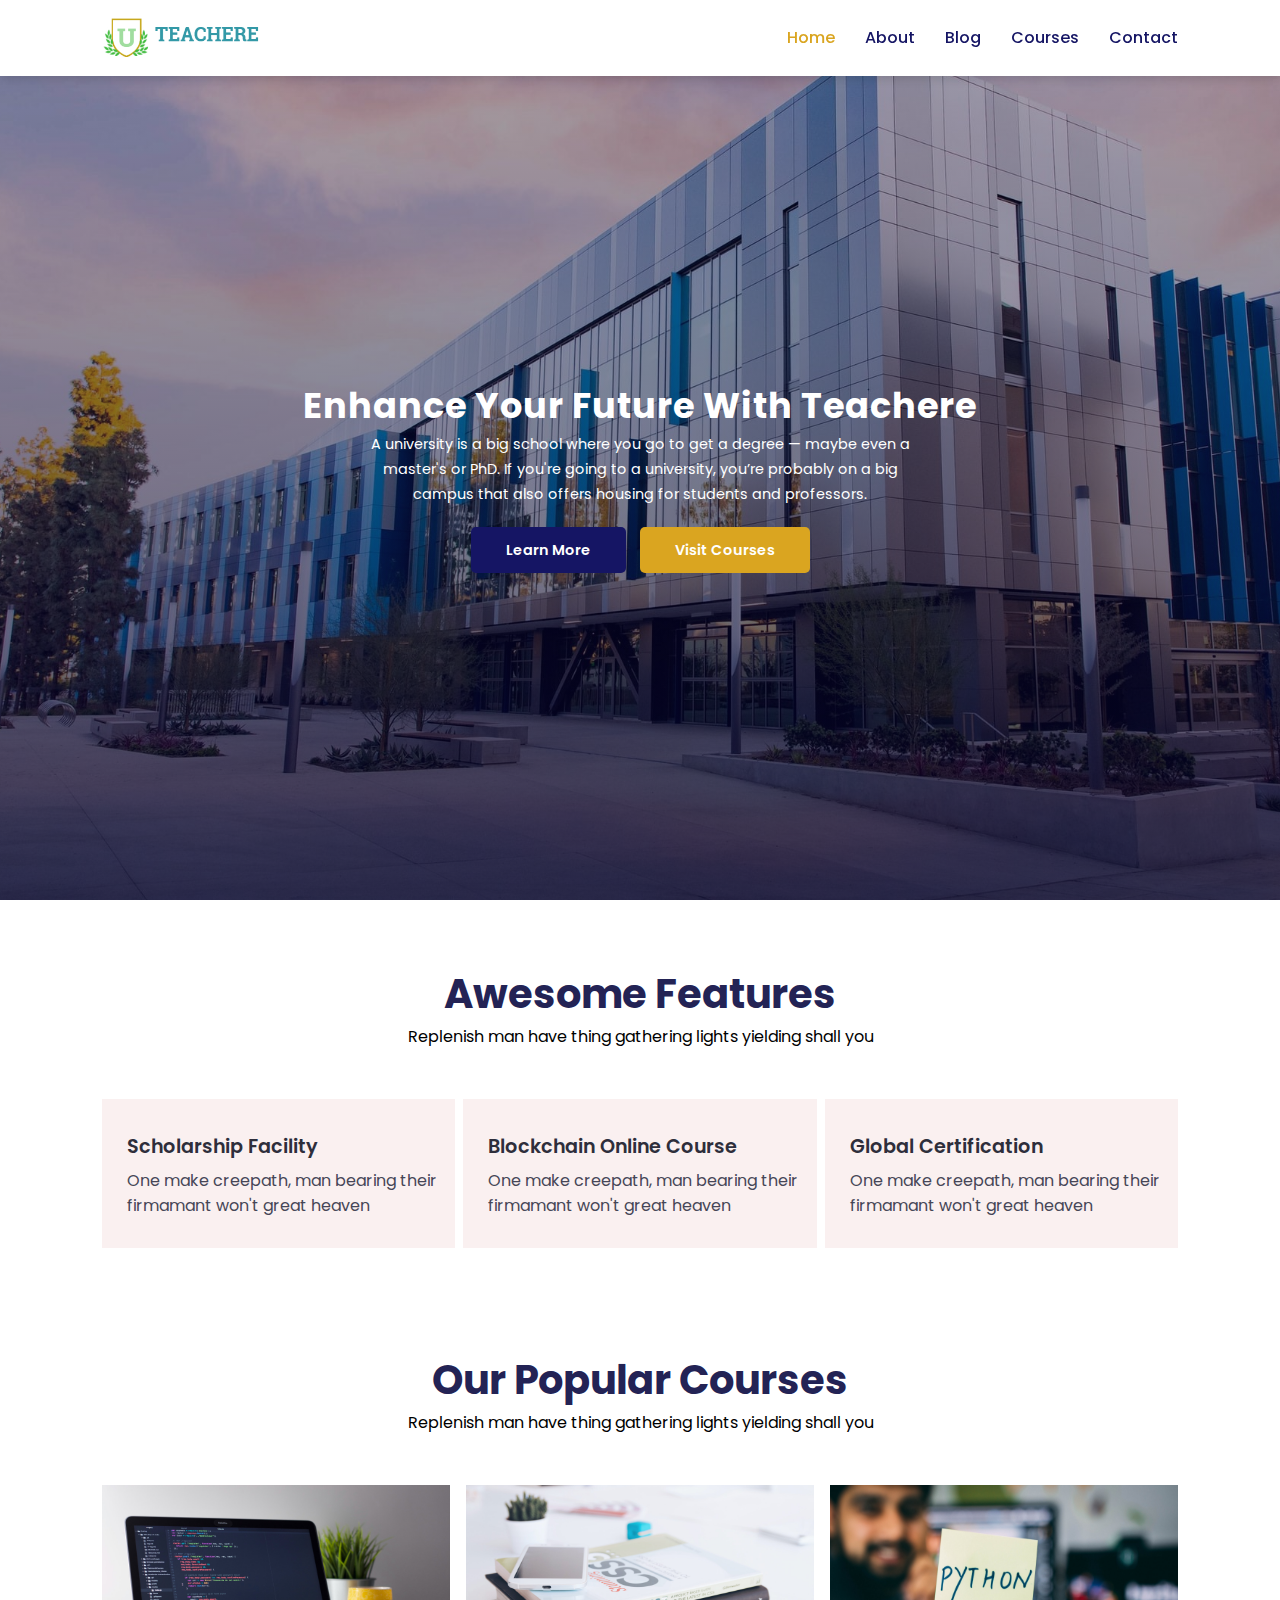
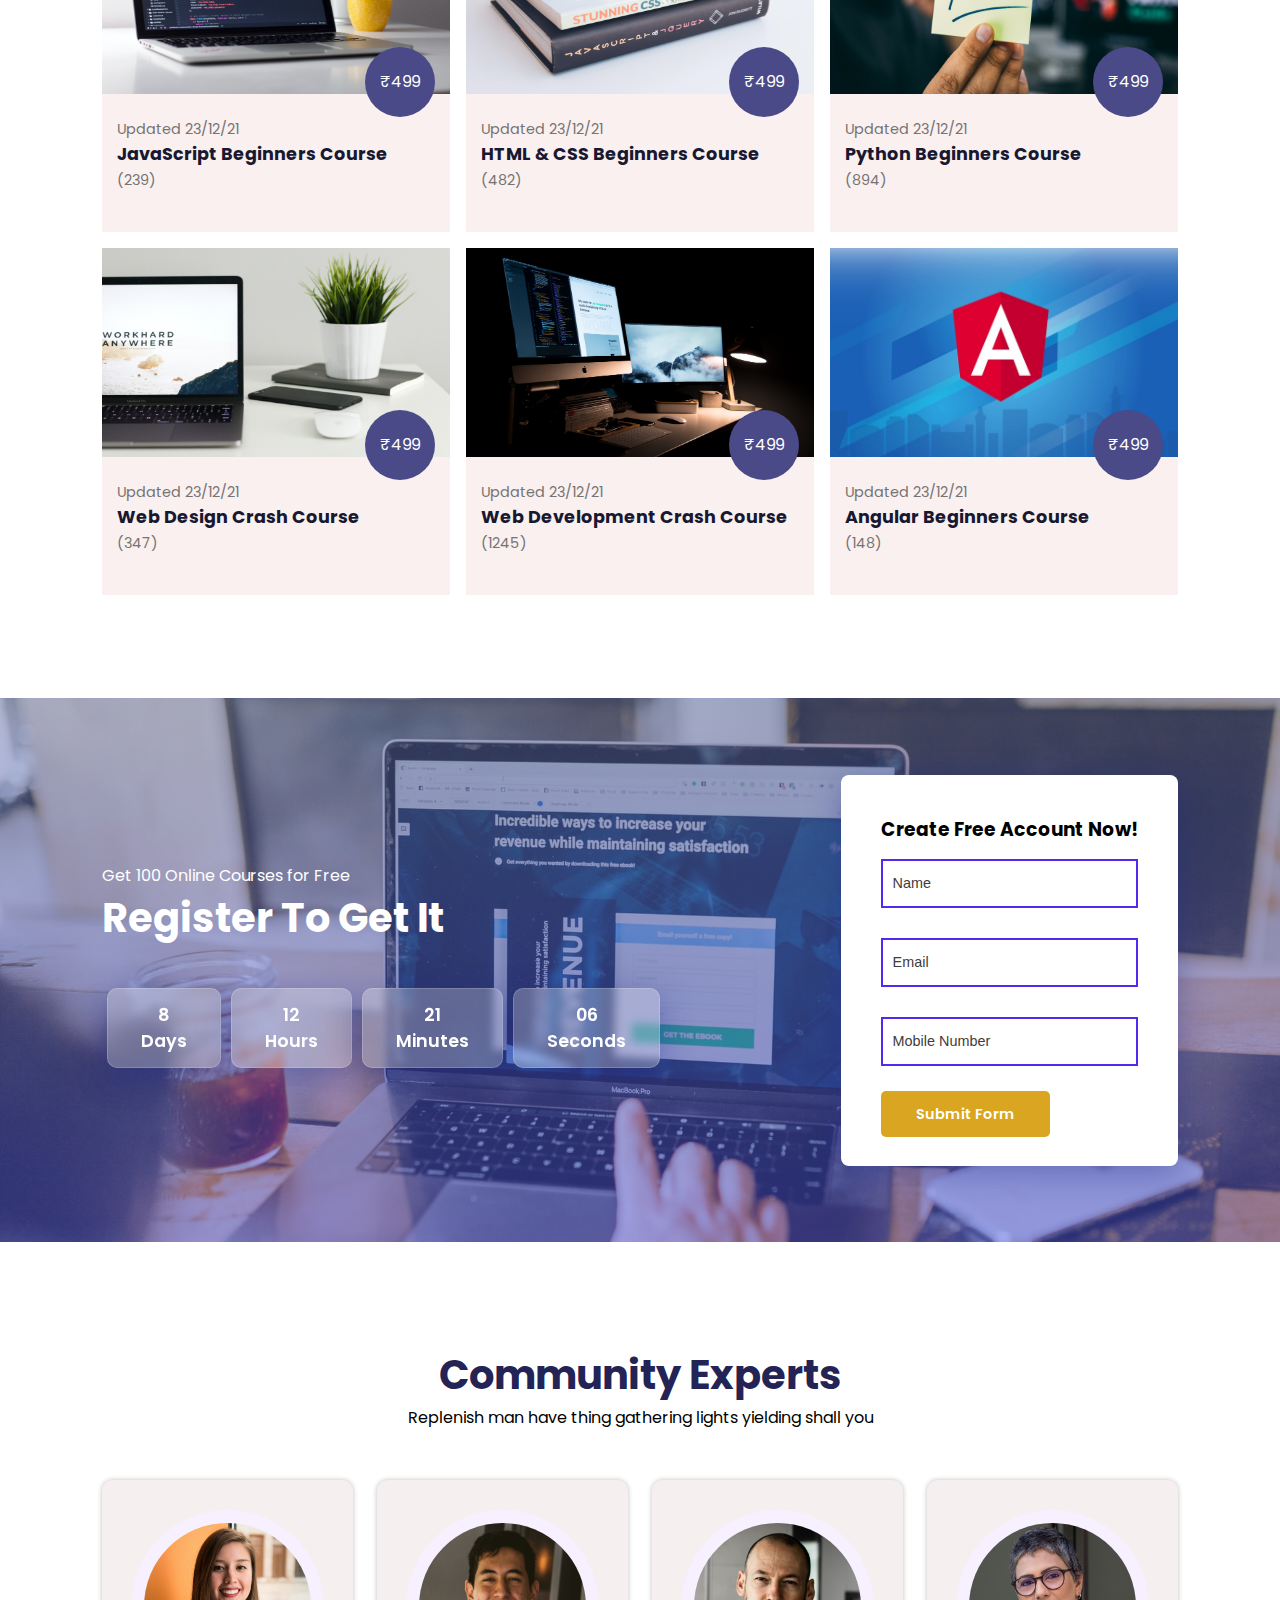
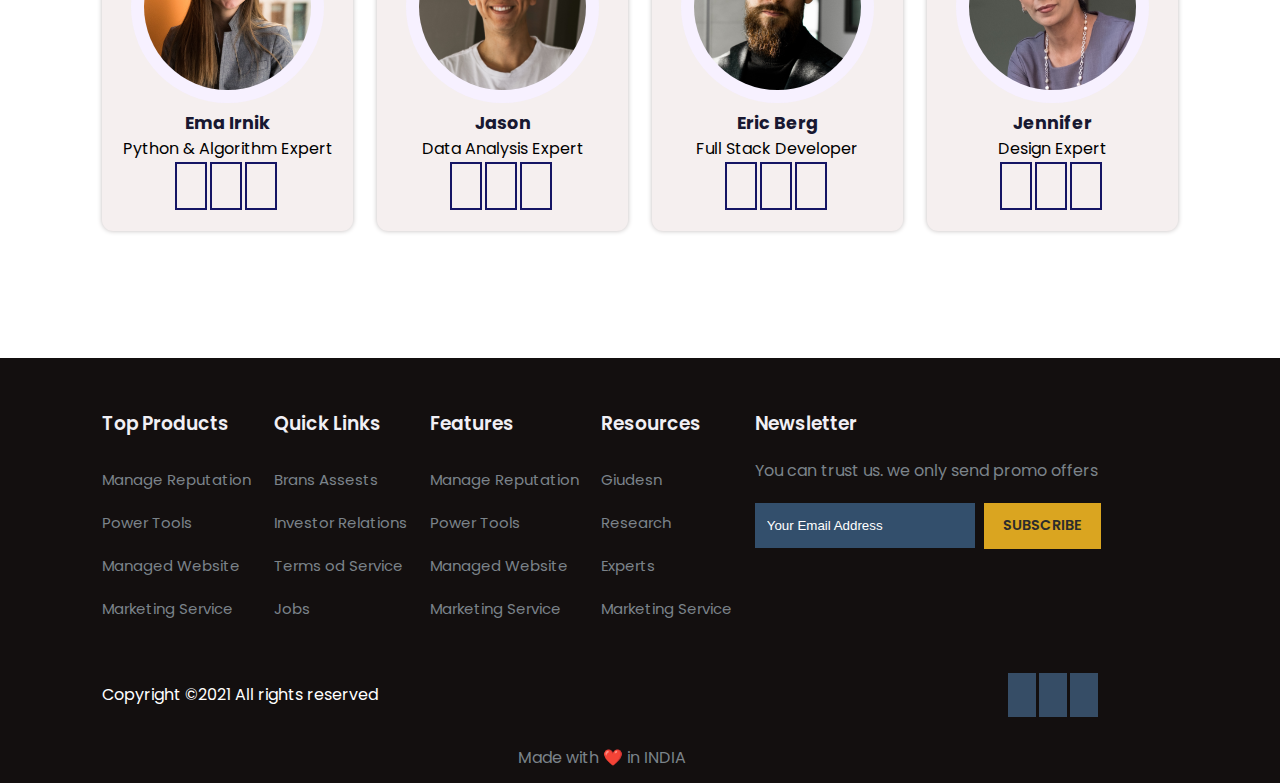
<file: index.html>
<!DOCTYPE html>
<html lang="en">
  <head>
    <meta charset="UTF-8" />
    <meta http-equiv="X-UA-Compatible" content="IE=edge" />
    <meta name="viewport" content="width=device-width, initial-scale=1.0" />
    <title>Teachere</title>
    <link rel="stylesheet" href="style.css" />
    <link
      rel="shortcut icon"
      href="./images/university.png"
      type="image/x-icon"
    />
    <link
      rel="stylesheet"
      href="https://pro.fontawesome.com/releases/v5.10.0/css/all.css"
      integrity="sha384-AYmEC3Yw5cVb3ZcuHtOA93w35dYTsvhLPVnYs9eStHfGJvOvKxVfELGroGkvsg+p"
      crossorigin="anonymous"
    />
    <script
      src="https://code.jquery.com/jquery-3.6.0.min.js"
      integrity="sha256-/xUj+3OJU5yExlq6GSYGSHk7tPXikynS7ogEvDej/m4="
      crossorigin="anonymous"
    ></script>
  </head>
  <body>
    <!-- Navigation -->
    <nav>
      <img src="./images/logo.jpg" alt="logo" />
      <div class="navigation">
        <ul>
          <i id="menu-close" class="fas fa-times"></i>
          <li><a class="active" href="#">Home</a></li>
          <li><a href="about.html">About</a></li>
          <li><a href="blog.html">Blog</a></li>
          <li><a href="course.html">Courses</a></li>
          <li><a href="contact.html">Contact</a></li>
        </ul>
        <img id="menu-btn" src="./images/menu.png" alt="" />
      </div>
    </nav>

    <!-- Home -->
    <section id="home">
      <h2>Enhance Your Future With Teachere</h2>
      <p>
        A university is a big school where you go to get a degree — maybe even a
        master's or PhD. If you're going to a university, you’re probably on a
        big campus that also offers housing for students and professors.
      </p>
      <div class="btn">
        <a href="#" class="blue">Learn More</a>
        <a href="#" class="yellow">Visit Courses</a>
      </div>
    </section>
    <!-- Features -->

    <section id="features">
      <h1>Awesome Features</h1>
      <p>Replenish man have thing gathering lights yielding shall you</p>
      <div class="fea-base">
        <div class="fea-box">
          <i class="fas fa-graduation-cap"></i>
          <h3>Scholarship Facility</h3>
          <p>
            One make creepath, man bearing their firmamant won't great heaven
          </p>
        </div>
        <div class="fea-box">
          <i class="fas fa-file-certificate"></i>
          <h3>Blockchain Online Course</h3>
          <p>
            One make creepath, man bearing their firmamant won't great heaven
          </p>
        </div>
        <div class="fea-box">
          <i class="fas fa-award"></i>
          <h3>Global Certification</h3>
          <p>
            One make creepath, man bearing their firmamant won't great heaven
          </p>
        </div>
      </div>
    </section>

    <!-- Courses -->
    <section id="course">
      <h1>Our Popular Courses</h1>
      <p>Replenish man have thing gathering lights yielding shall you</p>
      <div class="course-box">
        <div class="courses">
          <img src="./images/c1.jpg" alt="" />
          <div class="details">
            <span> Updated 23/12/21</span>
            <h6>JavaScript Beginners Course</h6>
            <div class="star">
              <i class="fas fa-star"></i>
              <i class="fas fa-star"></i>
              <i class="fas fa-star"></i>
              <i class="fas fa-star"></i>
              <i class="fas fa-star"></i>
              <span>(239)</span>
            </div>
          </div>
          <div class="cost">₹499</div>
        </div>
        <div class="courses">
          <img src="./images/c2.jpg" alt="" />
          <div class="details">
            <span> Updated 23/12/21</span>
            <h6>HTML & CSS Beginners Course</h6>
            <div class="star">
              <i class="fas fa-star"></i>
              <i class="fas fa-star"></i>
              <i class="fas fa-star"></i>
              <i class="fas fa-star"></i>
              <i class="fas fa-star-half-alt"></i>
              <span>(482)</span>
            </div>
          </div>
          <div class="cost">₹499</div>
        </div>
        <div class="courses">
          <img src="./images/c3.jpg" alt="" />
          <div class="details">
            <span> Updated 23/12/21</span>
            <h6>Python Beginners Course</h6>
            <div class="star">
              <i class="fas fa-star"></i>
              <i class="fas fa-star"></i>
              <i class="fas fa-star"></i>
              <i class="fas fa-star"></i>
              <i class="fas fa-star"></i>
              <span>(894)</span>
            </div>
          </div>
          <div class="cost">₹499</div>
        </div>
        <div class="courses">
          <img src="./images/c4.jpg" alt="" />
          <div class="details">
            <span> Updated 23/12/21</span>
            <h6>Web Design Crash Course</h6>
            <div class="star">
              <i class="fas fa-star"></i>
              <i class="fas fa-star"></i>
              <i class="fas fa-star"></i>
              <i class="fas fa-star"></i>
              <i class="fal fa-star"></i>
              <span>(347)</span>
            </div>
          </div>
          <div class="cost">₹499</div>
        </div>
        <div class="courses">
          <img src="./images/c5.jpg" alt="" />
          <div class="details">
            <span> Updated 23/12/21</span>
            <h6>Web Development Crash Course</h6>
            <div class="star">
              <i class="fas fa-star"></i>
              <i class="fas fa-star"></i>
              <i class="fas fa-star"></i>
              <i class="fas fa-star"></i>
              <i class="fas fa-star"></i>
              <span>(1245)</span>
            </div>
          </div>
          <div class="cost">₹499</div>
        </div>
        <div class="courses">
          <img src="./images/c6.jpg" alt="" />
          <div class="details">
            <span> Updated 23/12/21</span>
            <h6>Angular Beginners Course</h6>
            <div class="star">
              <i class="fas fa-star"></i>
              <i class="fas fa-star"></i>
              <i class="fas fa-star"></i>
              <i class="fas fa-star"></i>
              <i class="fas fa-star-half-alt"></i>
              <span>(148)</span>
            </div>
          </div>
          <div class="cost">₹499</div>
        </div>
      </div>
    </section>
    <!-- Registration -->
    <section id="registration">
      <div class="reminder">
        <p>Get 100 Online Courses for Free</p>
        <h1>Register To Get It</h1>
        <div class="time">
          <div class="date">
            8 <br />
            Days
          </div>
          <div class="date">
            12 <br />
            Hours
          </div>
          <div class="date">
            21 <br />
            Minutes
          </div>
          <div class="date">
            06 <br />
            Seconds
          </div>
        </div>
      </div>
      <div class="form">
        <h3>Create Free Account Now!</h3>
        <input type="text" placeholder="Name" name="" id="" />
        <input type="email" placeholder="Email" name="" id="" />
        <input
          type="number"
          placeholder="Mobile Number"
          name=""
          id=""
          minlength="10"
          min="1"
        />
        <div class="btn">
          <a href="#" class="yellow">Submit Form</a>
        </div>
      </div>
    </section>
    <!-- Profiles -->
    <section id="experts">
      <h1>Community Experts</h1>
      <p>Replenish man have thing gathering lights yielding shall you</p>
      <div class="expert-box">
        <div class="profile">
          <img src="./images/pro1.webp" alt="" />
          <h6>Ema Irnik</h6>
          <p>Python & Algorithm Expert</p>
          <div class="pro-links">
            <i class="fab fa-facebook-f"></i>
            <i class="fab fa-instagram"></i>
            <i class="fab fa-linkedin-in"></i>
          </div>
        </div>
        <div class="profile">
          <img src="./images/pro2.webp" alt="" />
          <h6>Jason</h6>
          <p>Data Analysis Expert</p>
          <div class="pro-links">
            <i class="fab fa-facebook-f"></i>
            <i class="fab fa-instagram"></i>
            <i class="fab fa-linkedin-in"></i>
          </div>
        </div>
        <div class="profile">
          <img src="./images/pro3.webp" alt="" />
          <h6>Eric Berg</h6>
          <p>Full Stack Developer</p>
          <div class="pro-links">
            <i class="fab fa-facebook-f"></i>
            <i class="fab fa-instagram"></i>
            <i class="fab fa-linkedin-in"></i>
          </div>
        </div>
        <div class="profile">
          <img src="./images/pro4.webp" alt="" />
          <h6>Jennifer</h6>
          <p>Design Expert</p>
          <div class="pro-links">
            <i class="fab fa-facebook-f"></i>
            <i class="fab fa-instagram"></i>
            <i class="fab fa-linkedin-in"></i>
          </div>
        </div>
      </div>
    </section>
    <footer>
      <div class="footer-col">
        <h3>Top Products</h3>
        <li>Manage Reputation</li>
        <li>Power Tools</li>
        <li>Managed Website</li>
        <li>Marketing Service</li>
      </div>
      <div class="footer-col">
        <h3>Quick Links</h3>
        <li>Brans Assests</li>
        <li>Investor Relations</li>
        <li>Terms od Service</li>
        <li>Jobs</li>
      </div>
      <div class="footer-col">
        <h3>Features</h3>
        <li>Manage Reputation</li>
        <li>Power Tools</li>
        <li>Managed Website</li>
        <li>Marketing Service</li>
      </div>
      <div class="footer-col">
        <h3>Resources</h3>
        <li>Giudesn</li>
        <li>Research</li>
        <li>Experts</li>
        <li>Marketing Service</li>
      </div>
      <div class="footer-col">
        <h3>Newsletter</h3>
        <p>You can trust us. we only send promo offers</p>
        <div class="subscribe">
          <input type="email" placeholder="Your Email Address" name="" id="" />
          <a href="#" class="yellow">SUBSCRIBE</a>
        </div>
      </div>

      <div class="copyright">
        <p>Copyright ©2021 All rights reserved</p>

        <div class="pro-links">
          <i class="fab fa-facebook-f"></i>
          <i class="fab fa-instagram"></i>
          <i class="fab fa-linkedin-in"></i>
        </div>
      </div>
      <p class="last">Made with ❤️ in INDIA</p>
    </footer>
    <script>
      $("#menu-btn").click(function () {
        $("nav .navigation ul").addClass("active");
      });
      $("#menu-close").click(function () {
        $("nav .navigation ul").removeClass("active");
      });
    </script>
  </body>
</html>
</file>
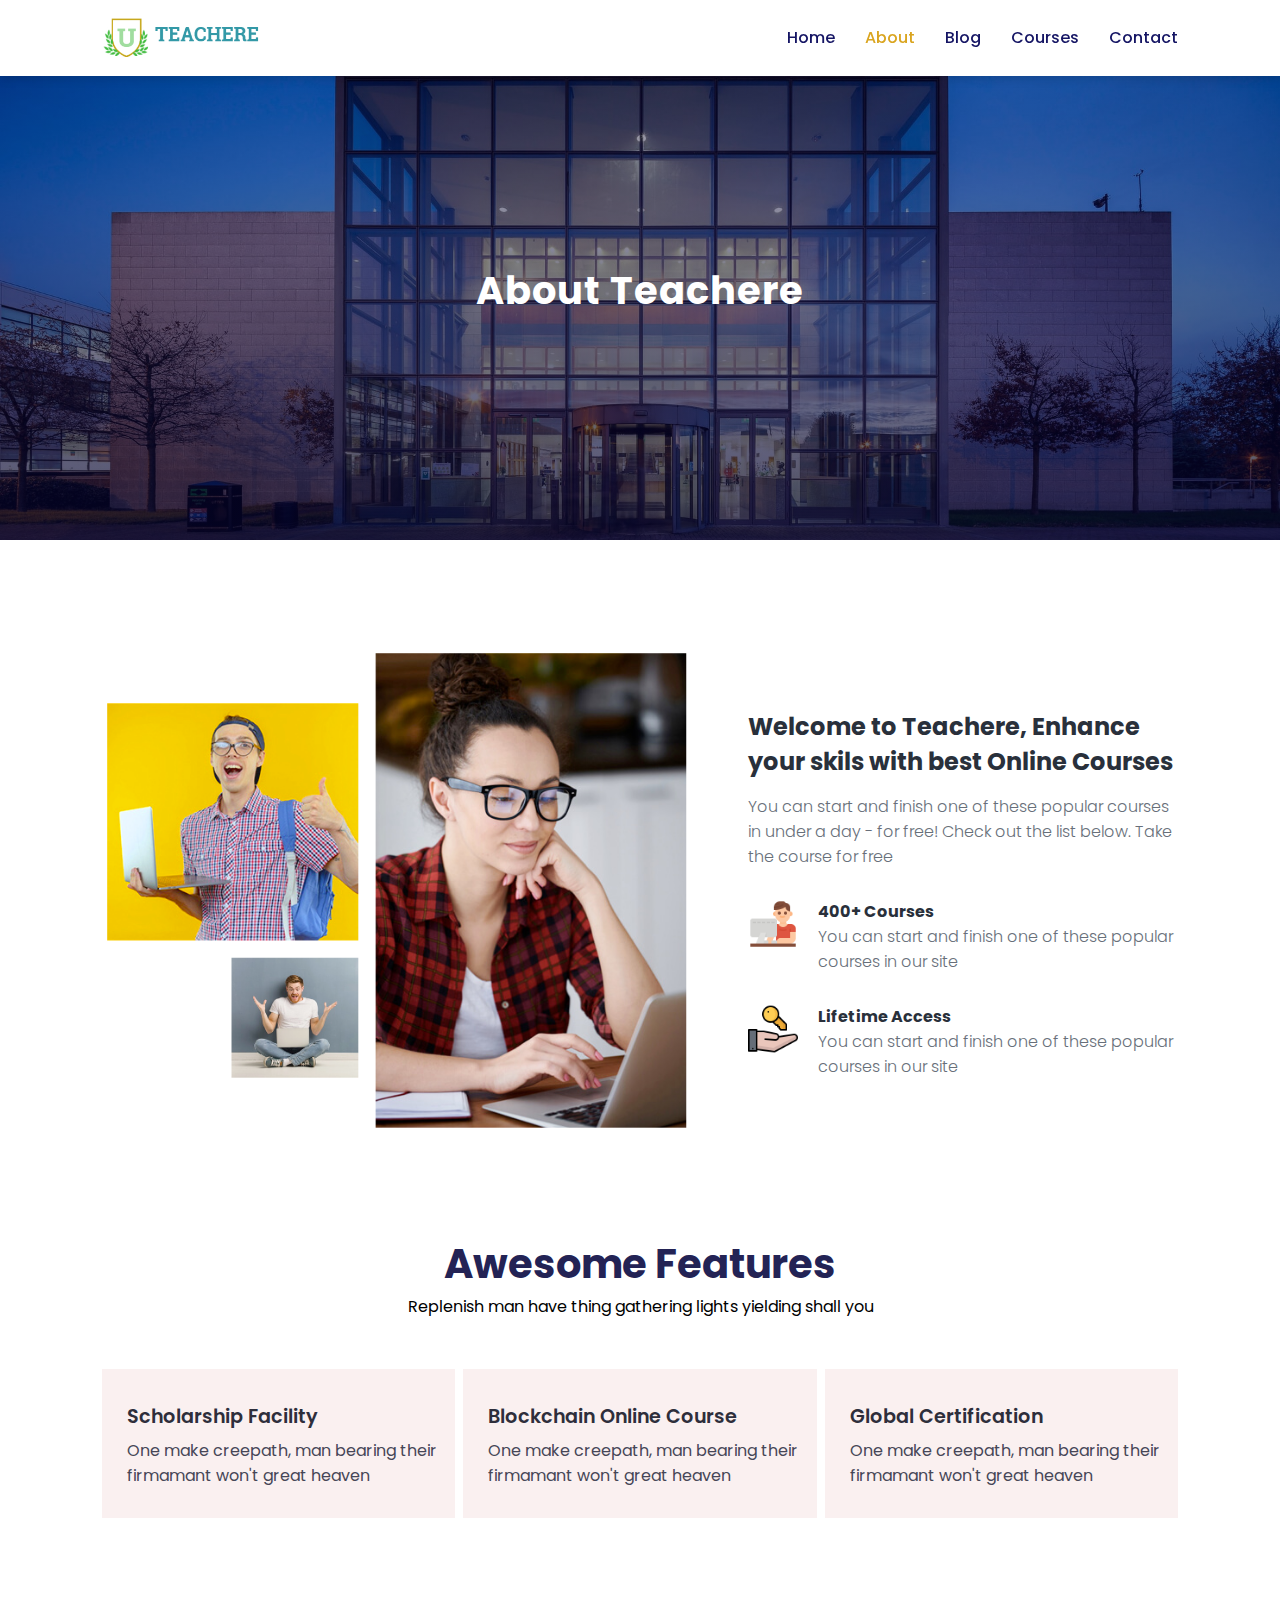
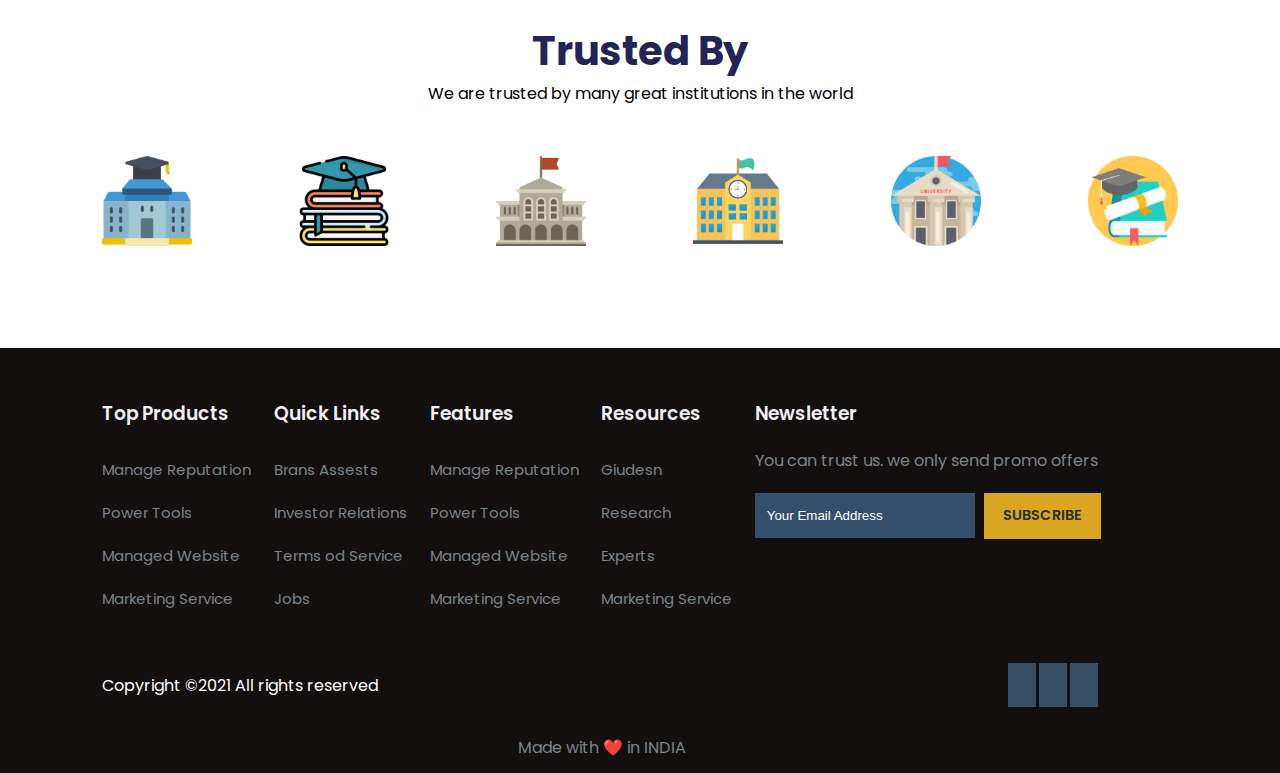
<file: about.html>
<!DOCTYPE html>
<html lang="en">
  <head>
    <meta charset="UTF-8" />
    <meta http-equiv="X-UA-Compatible" content="IE=edge" />
    <meta name="viewport" content="width=device-width, initial-scale=1.0" />
    <title>About Us</title>
    <link rel="stylesheet" href="style.css" />
    <link rel="shortcut icon" href="./images/university.png" type="image/x-icon" />
    <link
      rel="stylesheet"
      href="https://pro.fontawesome.com/releases/v5.10.0/css/all.css"
      integrity="sha384-AYmEC3Yw5cVb3ZcuHtOA93w35dYTsvhLPVnYs9eStHfGJvOvKxVfELGroGkvsg+p"
      crossorigin="anonymous"
    />
    <script
      src="https://code.jquery.com/jquery-3.6.0.min.js"
      integrity="sha256-/xUj+3OJU5yExlq6GSYGSHk7tPXikynS7ogEvDej/m4="
      crossorigin="anonymous"
    ></script>
  </head>
  <body>
    <!-- Navigation -->
    <nav>
      <img src="./images/logo.jpg" alt="logo" />
      <div class="navigation">
        <ul>
          <i id="menu-close" class="fas fa-times"></i>
          <li><a href="index.html">Home</a></li>
          <li><a class="active" href="about.html">About</a></li>
          <li><a href="blog.html">Blog</a></li>
          <li><a href="course.html">Courses</a></li>
          <li><a href="contact.html">Contact</a></li>
        </ul>
        <img id="menu-btn" src="./images/menu.png" alt="" />
      </div>
    </nav>

    <!-- Home -->
    <section id="about-home">
      <h2>About Teachere</h2>
    </section>
    <section id="about-container">
      <div class="about-img">
        <img src="./images/a.png" alt="" />
      </div>
      <div class="about-text">
        <h2>
          Welcome to Teachere, Enhance your skils with best Online Courses
        </h2>
        <p>
          You can start and finish one of these popular courses in under a day -
          for free! Check out the list below. Take the course for free
        </p>
        <div class="about-fe">
          <img src="./images/fe1.png" alt="" />
          <div class="fe-text">
            <h5>400+ Courses</h5>
            <p>
              You can start and finish one of these popular courses in our site
            </p>
          </div>
        </div>
        <div class="about-fe">
          <img src="./images/fe2.png" alt="" />
          <div class="fe-text">
            <h5>Lifetime Access</h5>
            <p>
              You can start and finish one of these popular courses in our site
            </p>
          </div>
        </div>
      </div>
    </section>
    <!-- Features -->

    <section id="features">
      <h1>Awesome Features</h1>
      <p>Replenish man have thing gathering lights yielding shall you</p>
      <div class="fea-base">
        <div class="fea-box">
          <i class="fas fa-graduation-cap"></i>
          <h3>Scholarship Facility</h3>
          <p>
            One make creepath, man bearing their firmamant won't great heaven
          </p>
        </div>
        <div class="fea-box">
          <i class="fas fa-file-certificate"></i>
          <h3>Blockchain Online Course</h3>
          <p>
            One make creepath, man bearing their firmamant won't great heaven
          </p>
        </div>
        <div class="fea-box">
          <i class="fas fa-award"></i>
          <h3>Global Certification</h3>
          <p>
            One make creepath, man bearing their firmamant won't great heaven
          </p>
        </div>
      </div>
    </section>
    <!-- Trusted By -->
    <section id="trust">
      <h1>Trusted By</h1>
      <p>We are trusted by many great institutions in the world</p>
      <div class="trust-img">
        <img src="./images/trust (1).png" alt="" />
        <img src="./images/trust (2).png" alt="" />
        <img src="./images/trust (3).png" alt="" />
        <img src="./images/trust (4).png" alt="" />
        <img src="./images/trust (5).png" alt="" />
        <img src="./images/trust (6).png" alt="" />
      </div>
    </section>

    <!-- Footer -->
    <footer>
      <div class="footer-col">
        <h3>Top Products</h3>
        <li>Manage Reputation</li>
        <li>Power Tools</li>
        <li>Managed Website</li>
        <li>Marketing Service</li>
      </div>
      <div class="footer-col">
        <h3>Quick Links</h3>
        <li>Brans Assests</li>
        <li>Investor Relations</li>
        <li>Terms od Service</li>
        <li>Jobs</li>
      </div>
      <div class="footer-col">
        <h3>Features</h3>
        <li>Manage Reputation</li>
        <li>Power Tools</li>
        <li>Managed Website</li>
        <li>Marketing Service</li>
      </div>
      <div class="footer-col">
        <h3>Resources</h3>
        <li>Giudesn</li>
        <li>Research</li>
        <li>Experts</li>
        <li>Marketing Service</li>
      </div>
      <div class="footer-col">
        <h3>Newsletter</h3>
        <p>You can trust us. we only send promo offers</p>
        <div class="subscribe">
          <input type="email" placeholder="Your Email Address" name="" id="" />
          <a href="#" class="yellow">SUBSCRIBE</a>
        </div>
      </div>

      <div class="copyright">
        <p>Copyright ©2021 All rights reserved</p>

        <div class="pro-links">
          <i class="fab fa-facebook-f"></i>
          <i class="fab fa-instagram"></i>
          <i class="fab fa-linkedin-in"></i>
        </div>
      </div>
      <p class="last">Made with ❤️ in INDIA</p>
    </footer>
    <script>
      $("#menu-btn").click(function () {
        $("nav .navigation ul").addClass("active");
      });
      $("#menu-close").click(function () {
        $("nav .navigation ul").removeClass("active");
      });
    </script>
  </body>
</html>
</file>
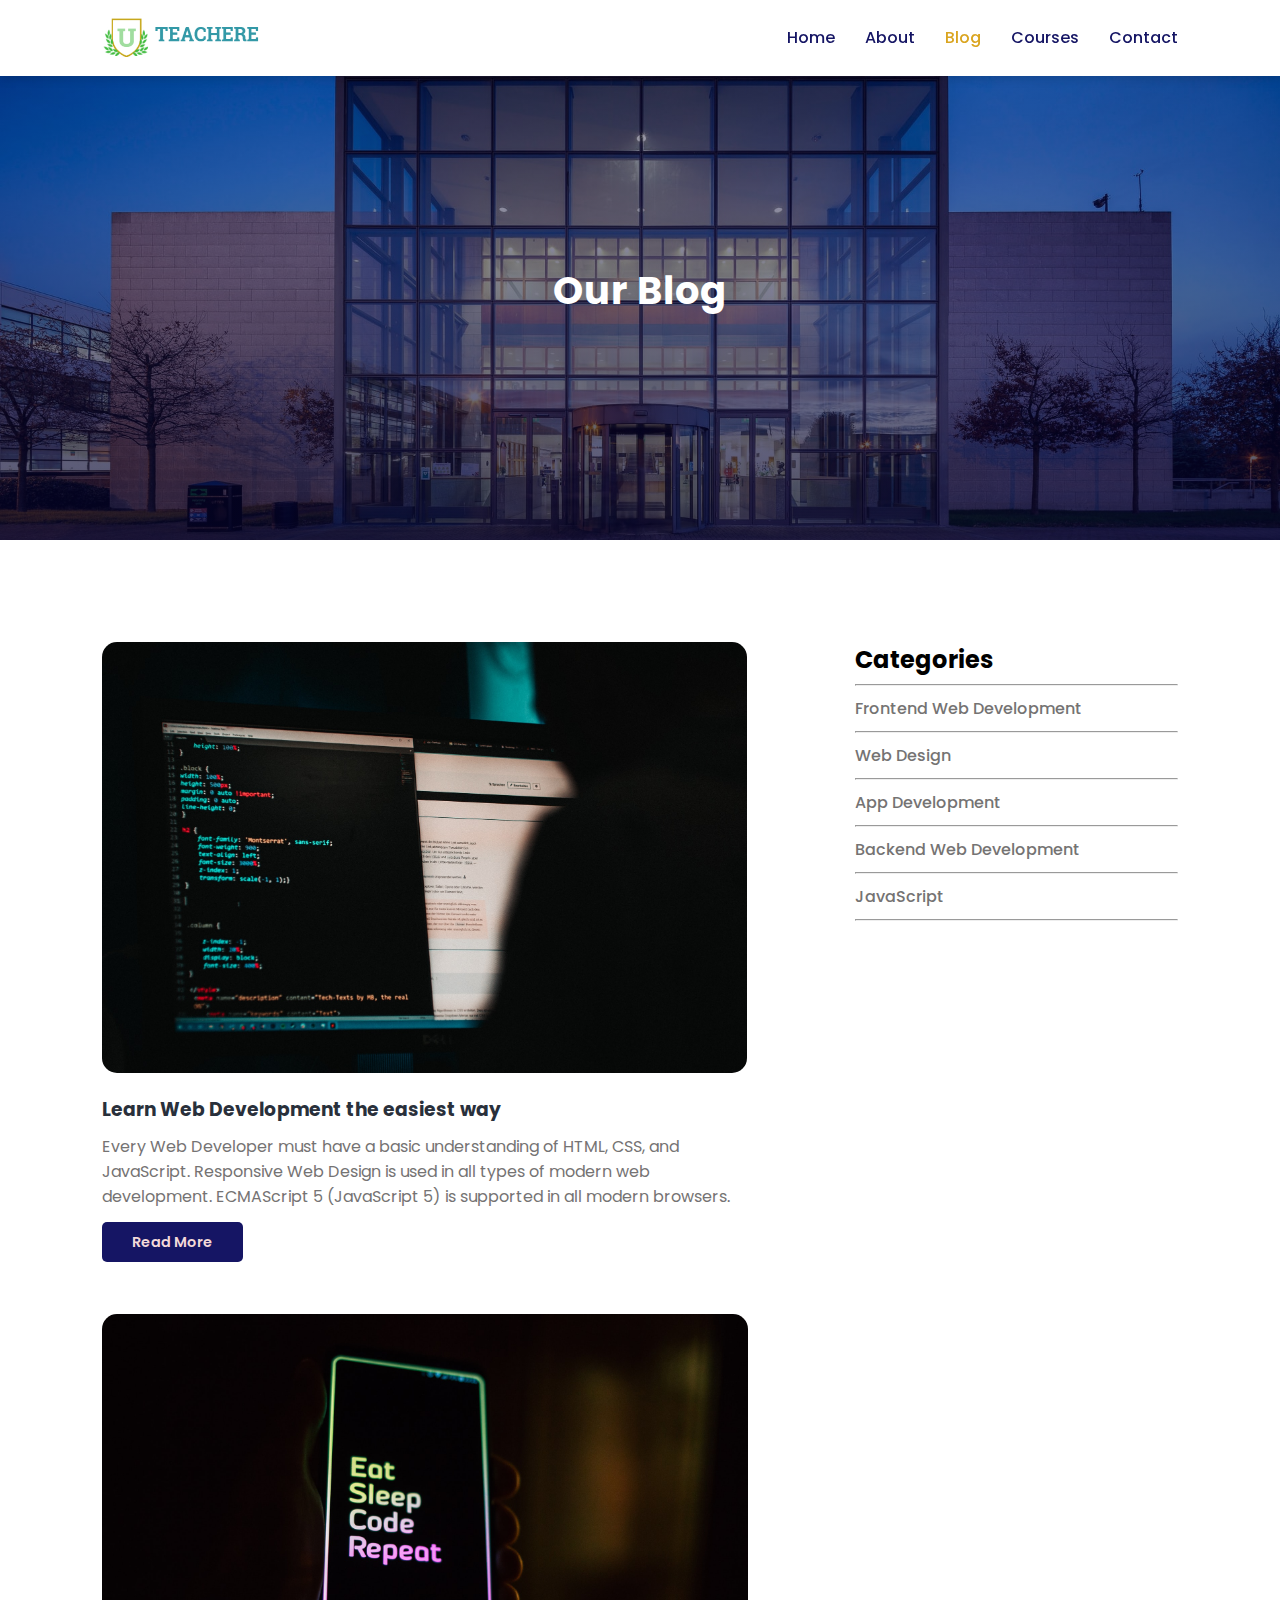
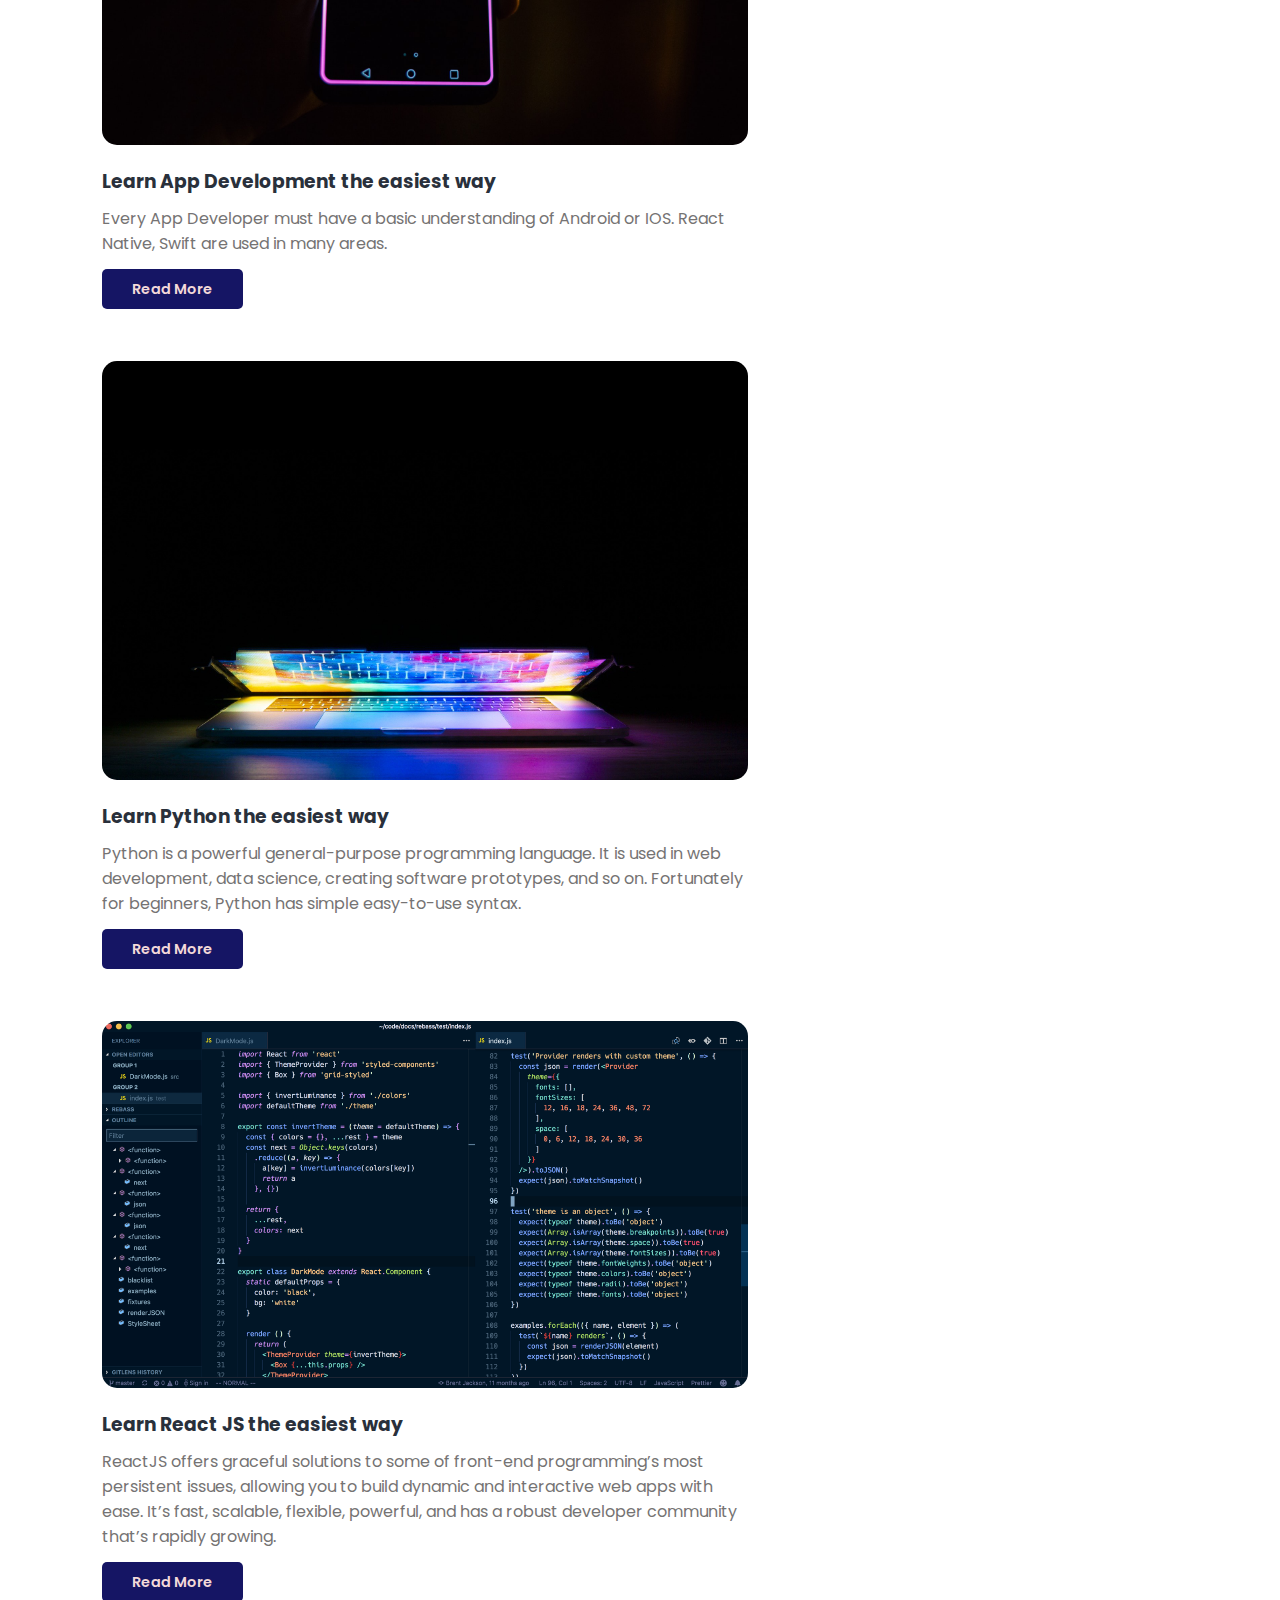
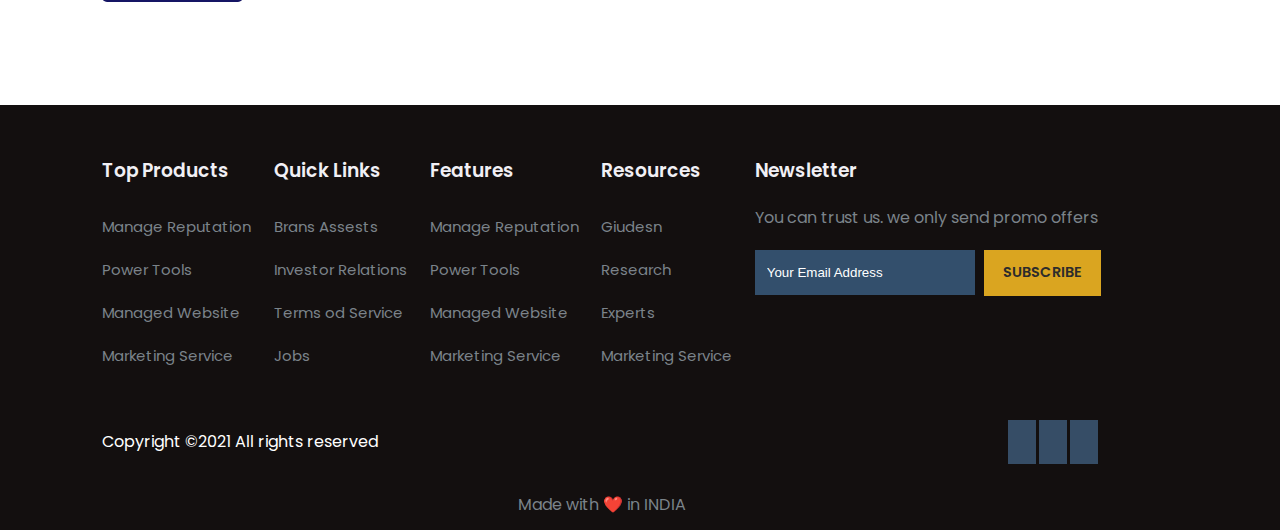
<file: blog.html>
<!DOCTYPE html>
<html lang="en">
  <head>
    <meta charset="UTF-8" />
    <meta http-equiv="X-UA-Compatible" content="IE=edge" />
    <meta name="viewport" content="width=device-width, initial-scale=1.0" />
    <title>Blog</title>
    <link rel="stylesheet" href="style.css" />
    <link
      rel="shortcut icon"
      href="./images/university.png"
      type="image/x-icon"
    />
    <link
      rel="stylesheet"
      href="https://pro.fontawesome.com/releases/v5.10.0/css/all.css"
      integrity="sha384-AYmEC3Yw5cVb3ZcuHtOA93w35dYTsvhLPVnYs9eStHfGJvOvKxVfELGroGkvsg+p"
      crossorigin="anonymous"
    />
    <script
      src="https://code.jquery.com/jquery-3.6.0.min.js"
      integrity="sha256-/xUj+3OJU5yExlq6GSYGSHk7tPXikynS7ogEvDej/m4="
      crossorigin="anonymous"
    ></script>
  </head>
  <body>
    <!-- Navigation -->
    <nav>
      <img src="./images/logo.jpg" alt="logo" />
      <div class="navigation">
        <ul>
          <i id="menu-close" class="fas fa-times"></i>
          <li><a href="index.html">Home</a></li>
          <li><a href="about.html">About</a></li>
          <li><a class="active" href="blog.html">Blog</a></li>
          <li><a href="course.html">Courses</a></li>
          <li><a href="contact.html">Contact</a></li>
        </ul>
        <img id="menu-btn" src="./images/menu.png" alt="" />
      </div>
    </nav>

    <!-- Home -->
    <section id="about-home">
      <h2>Our Blog</h2>
    </section>

    <!--Blog Container  -->
    <section id="blog-container">
      <div class="blogs">
        <div class="post">
          <img src="./images/b1.jpg" alt="" />
          <h3>Learn Web Development the easiest way</h3>
          <p>
            Every Web Developer must have a basic understanding of HTML, CSS,
            and JavaScript. Responsive Web Design is used in all types of modern
            web development. ECMAScript 5 (JavaScript 5) is supported in all
            modern browsers.
          </p>
          <a href="./post.html">Read More</a>
        </div>
        <div class="post">
          <img src="./images/b2.jpg" alt="" />
          <h3>Learn App Development the easiest way</h3>
          <p>
            Every App Developer must have a basic understanding of Android or
            IOS. React Native, Swift are used in many areas.
          </p>
          <a href="./post.html">Read More</a>
        </div>
        <div class="post">
          <img src="./images/b3.jpg" alt="" />
          <h3>Learn Python the easiest way</h3>
          <p>
            Python is a powerful general-purpose programming language. It is
            used in web development, data science, creating software prototypes,
            and so on. Fortunately for beginners, Python has simple easy-to-use
            syntax.
          </p>
          <a href="./post.html">Read More</a>
        </div>
        <div class="post">
          <img src="./images/b4.png" alt="" />
          <h3>Learn React JS the easiest way</h3>
          <p>
            ReactJS offers graceful solutions to some of front-end programming’s
            most persistent issues, allowing you to build dynamic and
            interactive web apps with ease. It’s fast, scalable, flexible,
            powerful, and has a robust developer community that’s rapidly
            growing.
          </p>
          <a href="./post.html">Read More</a>
        </div>
      </div>
      <div class="category">
        <h2>Categories</h2>
        <hr />
        <a href="#">Frontend Web Development</a>
        <hr />
        <a href="#">Web Design</a>
        <hr />
        <a href="#">App Development</a>
        <hr />
        <a href="#">Backend Web Development</a>
        <hr />
        <a href="#">JavaScript</a>
        <hr />
      </div>
    </section>

    <!-- Footer -->
    <footer>
      <div class="footer-col">
        <h3>Top Products</h3>
        <li>Manage Reputation</li>
        <li>Power Tools</li>
        <li>Managed Website</li>
        <li>Marketing Service</li>
      </div>
      <div class="footer-col">
        <h3>Quick Links</h3>
        <li>Brans Assests</li>
        <li>Investor Relations</li>
        <li>Terms od Service</li>
        <li>Jobs</li>
      </div>
      <div class="footer-col">
        <h3>Features</h3>
        <li>Manage Reputation</li>
        <li>Power Tools</li>
        <li>Managed Website</li>
        <li>Marketing Service</li>
      </div>
      <div class="footer-col">
        <h3>Resources</h3>
        <li>Giudesn</li>
        <li>Research</li>
        <li>Experts</li>
        <li>Marketing Service</li>
      </div>
      <div class="footer-col">
        <h3>Newsletter</h3>
        <p>You can trust us. we only send promo offers</p>
        <div class="subscribe">
          <input type="email" placeholder="Your Email Address" name="" id="" />
          <a href="#" class="yellow">SUBSCRIBE</a>
        </div>
      </div>

      <div class="copyright">
        <p>Copyright ©2021 All rights reserved</p>

        <div class="pro-links">
          <i class="fab fa-facebook-f"></i>
          <i class="fab fa-instagram"></i>
          <i class="fab fa-linkedin-in"></i>
        </div>
      </div>
      <p class="last">Made with ❤️ in INDIA</p>
    </footer>
    <script>
      $("#menu-btn").click(function () {
        $("nav .navigation ul").addClass("active");
      });
      $("#menu-close").click(function () {
        $("nav .navigation ul").removeClass("active");
      });
    </script>
  </body>
</html>
</file>
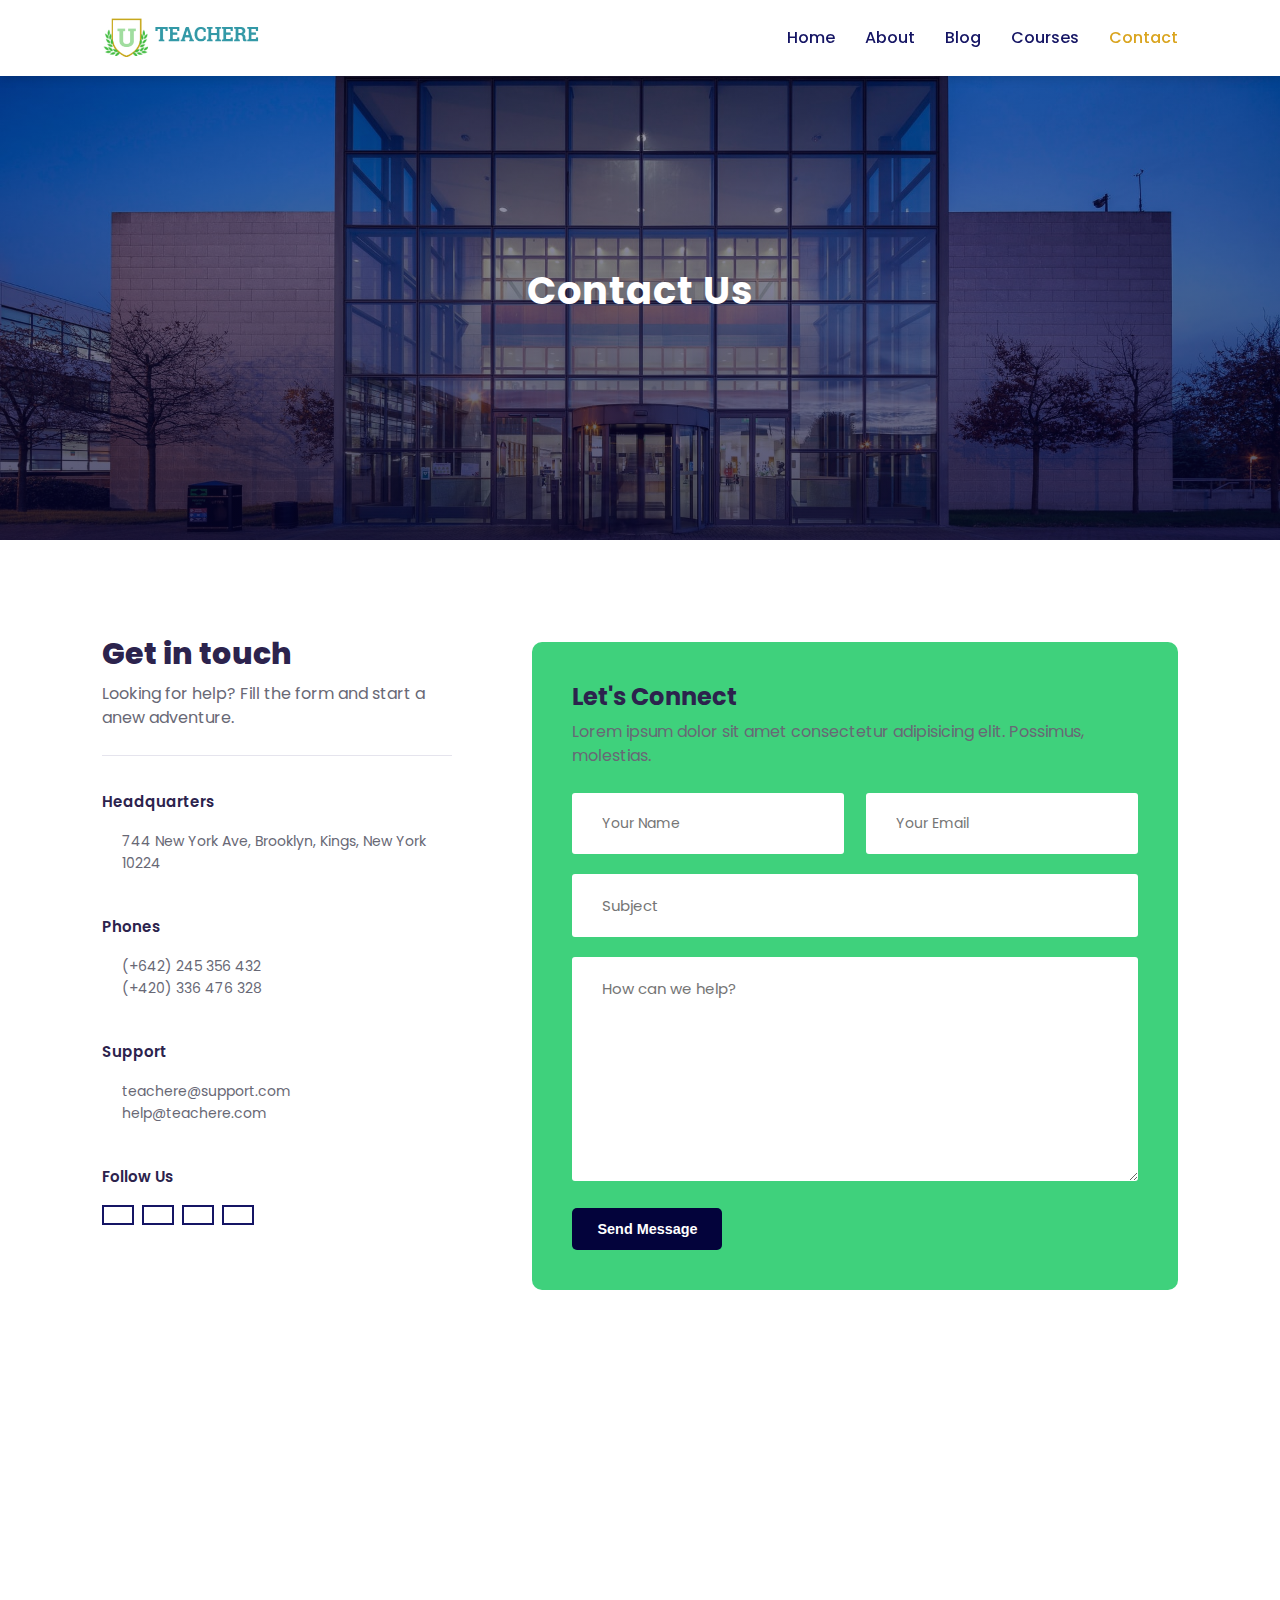
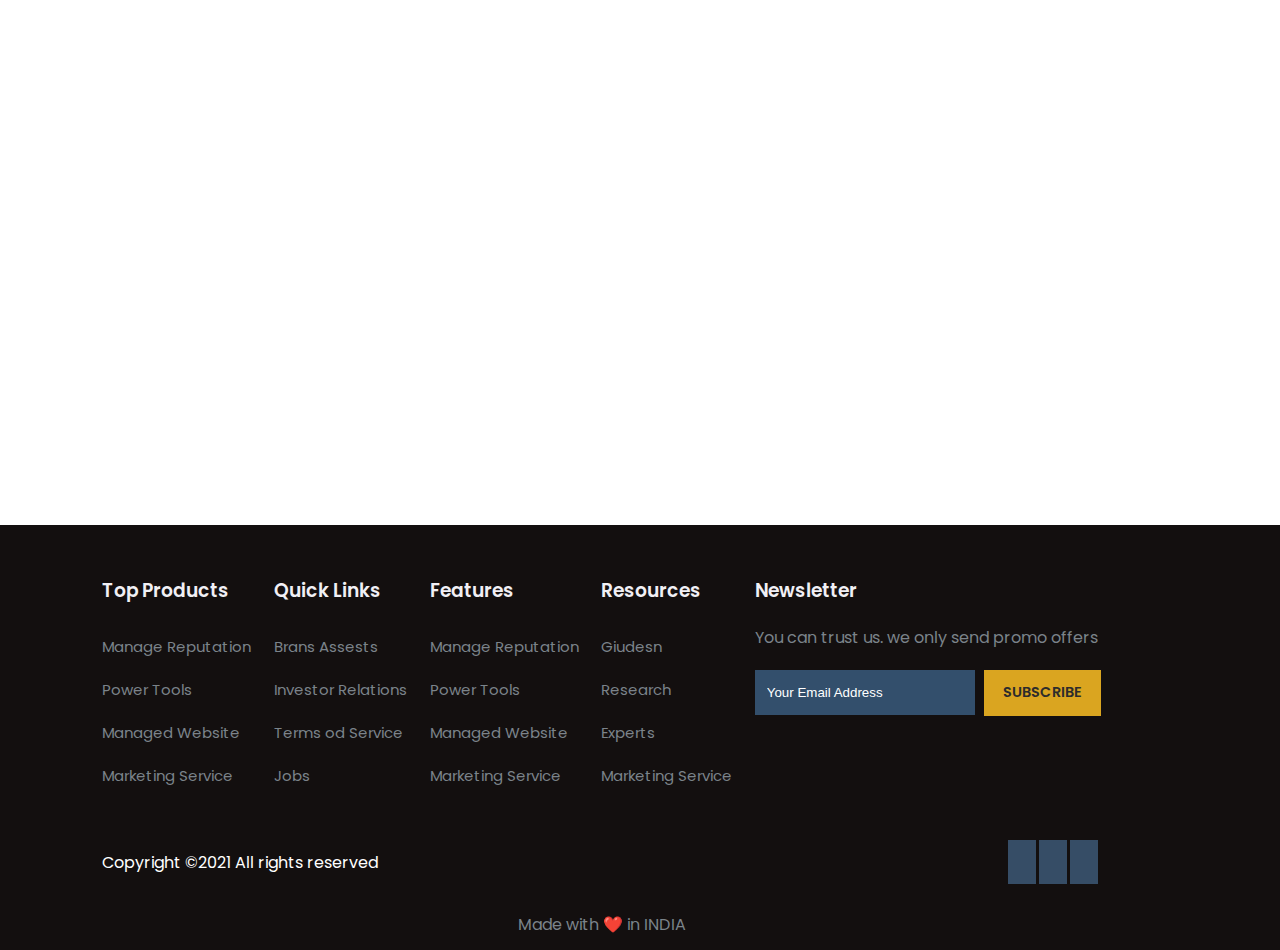
<file: contact.html>
<!DOCTYPE html>
<html lang="en">
  <head>
    <meta charset="UTF-8" />
    <meta http-equiv="X-UA-Compatible" content="IE=edge" />
    <meta name="viewport" content="width=device-width, initial-scale=1.0" />
    <title>Contact Us</title>
    <link rel="stylesheet" href="style.css" />
    <link
      rel="shortcut icon"
      href="./images/university.png"
      type="image/x-icon"
    />
    <link
      rel="stylesheet"
      href="https://pro.fontawesome.com/releases/v5.10.0/css/all.css"
      integrity="sha384-AYmEC3Yw5cVb3ZcuHtOA93w35dYTsvhLPVnYs9eStHfGJvOvKxVfELGroGkvsg+p"
      crossorigin="anonymous"
    />
    <script
      src="https://code.jquery.com/jquery-3.6.0.min.js"
      integrity="sha256-/xUj+3OJU5yExlq6GSYGSHk7tPXikynS7ogEvDej/m4="
      crossorigin="anonymous"
    ></script>
  </head>
  <body>
    <!-- Navigation -->
    <nav>
      <img src="./images/logo.jpg" alt="logo" />
      <div class="navigation">
        <ul>
          <i id="menu-close" class="fas fa-times"></i>
          <li><a href="index.html">Home</a></li>
          <li><a href="about.html">About</a></li>
          <li><a href="blog.html">Blog</a></li>
          <li><a href="course.html">Courses</a></li>
          <li><a class="active" href="contact.html">Contact</a></li>
        </ul>
        <img id="menu-btn" src="./images/menu.png" alt="" />
      </div>
    </nav>

    <!-- Home -->
    <section id="about-home">
      <h2>Contact Us</h2>
    </section>

    <!-- Contact -->
    <section id="contact">
      <div class="getin">
        <h2>Get in touch</h2>
        <p>Looking for help? Fill the form and start a anew adventure.</p>
        <div class="getin-details">
          <h3>Headquarters</h3>
          <div>
            <i class="far fa-home get"></i>
            <p>744 New York Ave, Brooklyn, Kings, New York 10224</p>
          </div>
          <h3>Phones</h3>
          <div>
            <i class="fas fa-phone-alt get"></i>
            <p>(+642) 245 356 432 <br />(+420) 336 476 328</p>
          </div>
          <h3>Support</h3>
          <div>
            <i class="fal fa-envelope-open-text get"></i>
            <p>
              teachere@support.com <br />
              help@teachere.com
            </p>
          </div>
          <h3>Follow Us</h3>
          <div class="pro-links">
            <i class="fab fa-facebook-f"></i>
            <i class="fab fa-instagram"></i>
            <i class="fab fa-linkedin-in"></i>
            <i class="fab fa-behance"></i>
          </div>
        </div>
      </div>
      <div class="form">
        <h4>Let's Connect</h4>
        <p>
          Lorem ipsum dolor sit amet consectetur adipisicing elit. Possimus,
          molestias.
        </p>
        <div class="form-row">
          <input type="text" placeholder="Your Name" />
          <input type="text" placeholder="Your Email" />
        </div>
        <div class="form-col">
          <input type="text" placeholder="Subject" />
        </div>
        <div class="form-col">
          <textarea
            name=""
            id=""
            cols="30"
            rows="8"
            placeholder="How can we help?"
          ></textarea>
        </div>
        <div class="form-col">
          <button>Send Message</button>
        </div>
      </div>
    </section>

    <section id="map">
      <iframe
        src="https://www.google.com/maps/embed?pb=!1m18!1m12!1m3!1d62609053.25423251!2d44.24349759425732!3d16.70921217803953!2m3!1f0!2f0!3f0!3m2!1i1024!2i768!4f13.1!3m3!1m2!1s0x30635ff06b92b791%3A0xd78c4fa1854213a6!2sIndia!5e0!3m2!1sen!2sin!4v1640775045138!5m2!1sen!2sin"
        style="border: 0"
        allowfullscreen=""
        loading="lazy"
      ></iframe>
    </section>

    <footer>
      <div class="footer-col">
        <h3>Top Products</h3>
        <li>Manage Reputation</li>
        <li>Power Tools</li>
        <li>Managed Website</li>
        <li>Marketing Service</li>
      </div>
      <div class="footer-col">
        <h3>Quick Links</h3>
        <li>Brans Assests</li>
        <li>Investor Relations</li>
        <li>Terms od Service</li>
        <li>Jobs</li>
      </div>
      <div class="footer-col">
        <h3>Features</h3>
        <li>Manage Reputation</li>
        <li>Power Tools</li>
        <li>Managed Website</li>
        <li>Marketing Service</li>
      </div>
      <div class="footer-col">
        <h3>Resources</h3>
        <li>Giudesn</li>
        <li>Research</li>
        <li>Experts</li>
        <li>Marketing Service</li>
      </div>
      <div class="footer-col">
        <h3>Newsletter</h3>
        <p>You can trust us. we only send promo offers</p>
        <div class="subscribe">
          <input type="email" placeholder="Your Email Address" name="" id="" />
          <a href="#" class="yellow">SUBSCRIBE</a>
        </div>
      </div>

      <div class="copyright">
        <p>Copyright ©2021 All rights reserved</p>

        <div class="pro-links">
          <i class="fab fa-facebook-f"></i>
          <i class="fab fa-instagram"></i>
          <i class="fab fa-linkedin-in"></i>
        </div>
      </div>
      <p class="last">Made with ❤️ in INDIA</p>
    </footer>
    <script>
      $("#menu-btn").click(function () {
        $("nav .navigation ul").addClass("active");
      });
      $("#menu-close").click(function () {
        $("nav .navigation ul").removeClass("active");
      });
    </script>
  </body>
</html>
</file>
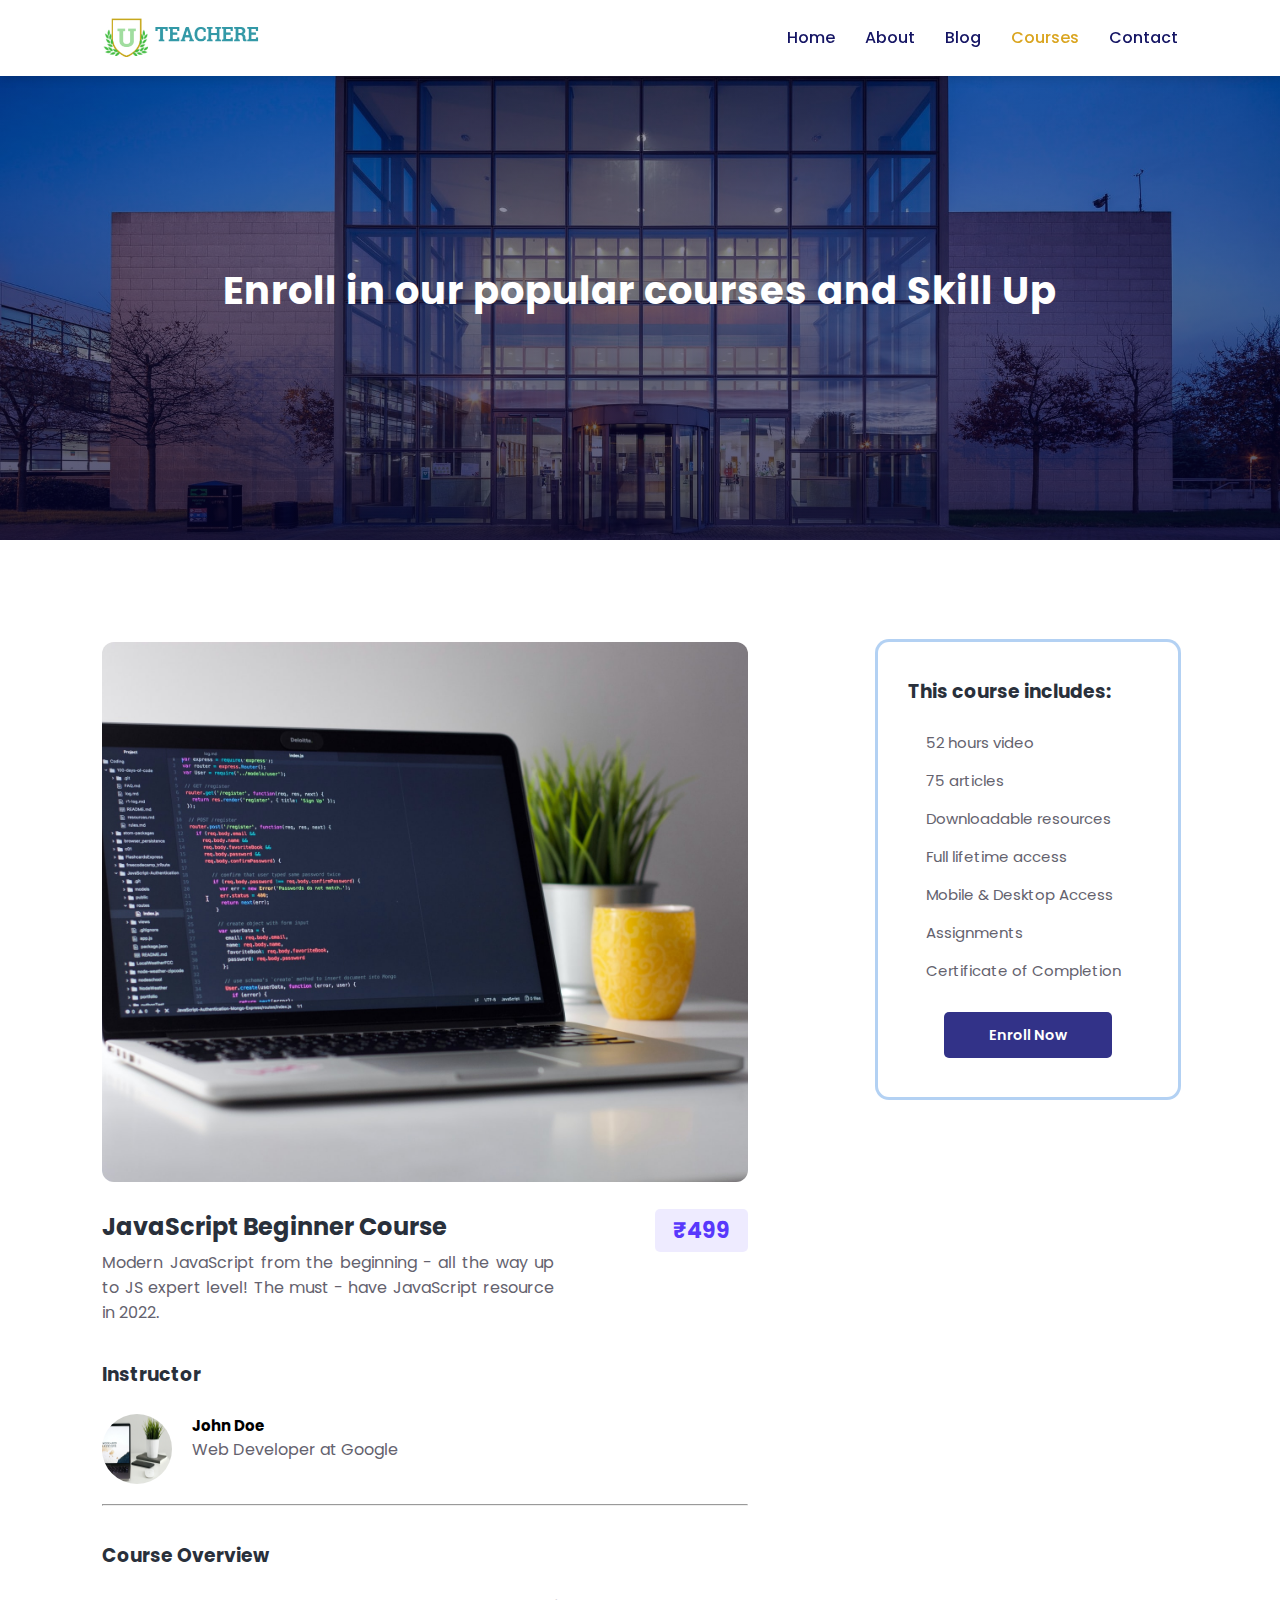
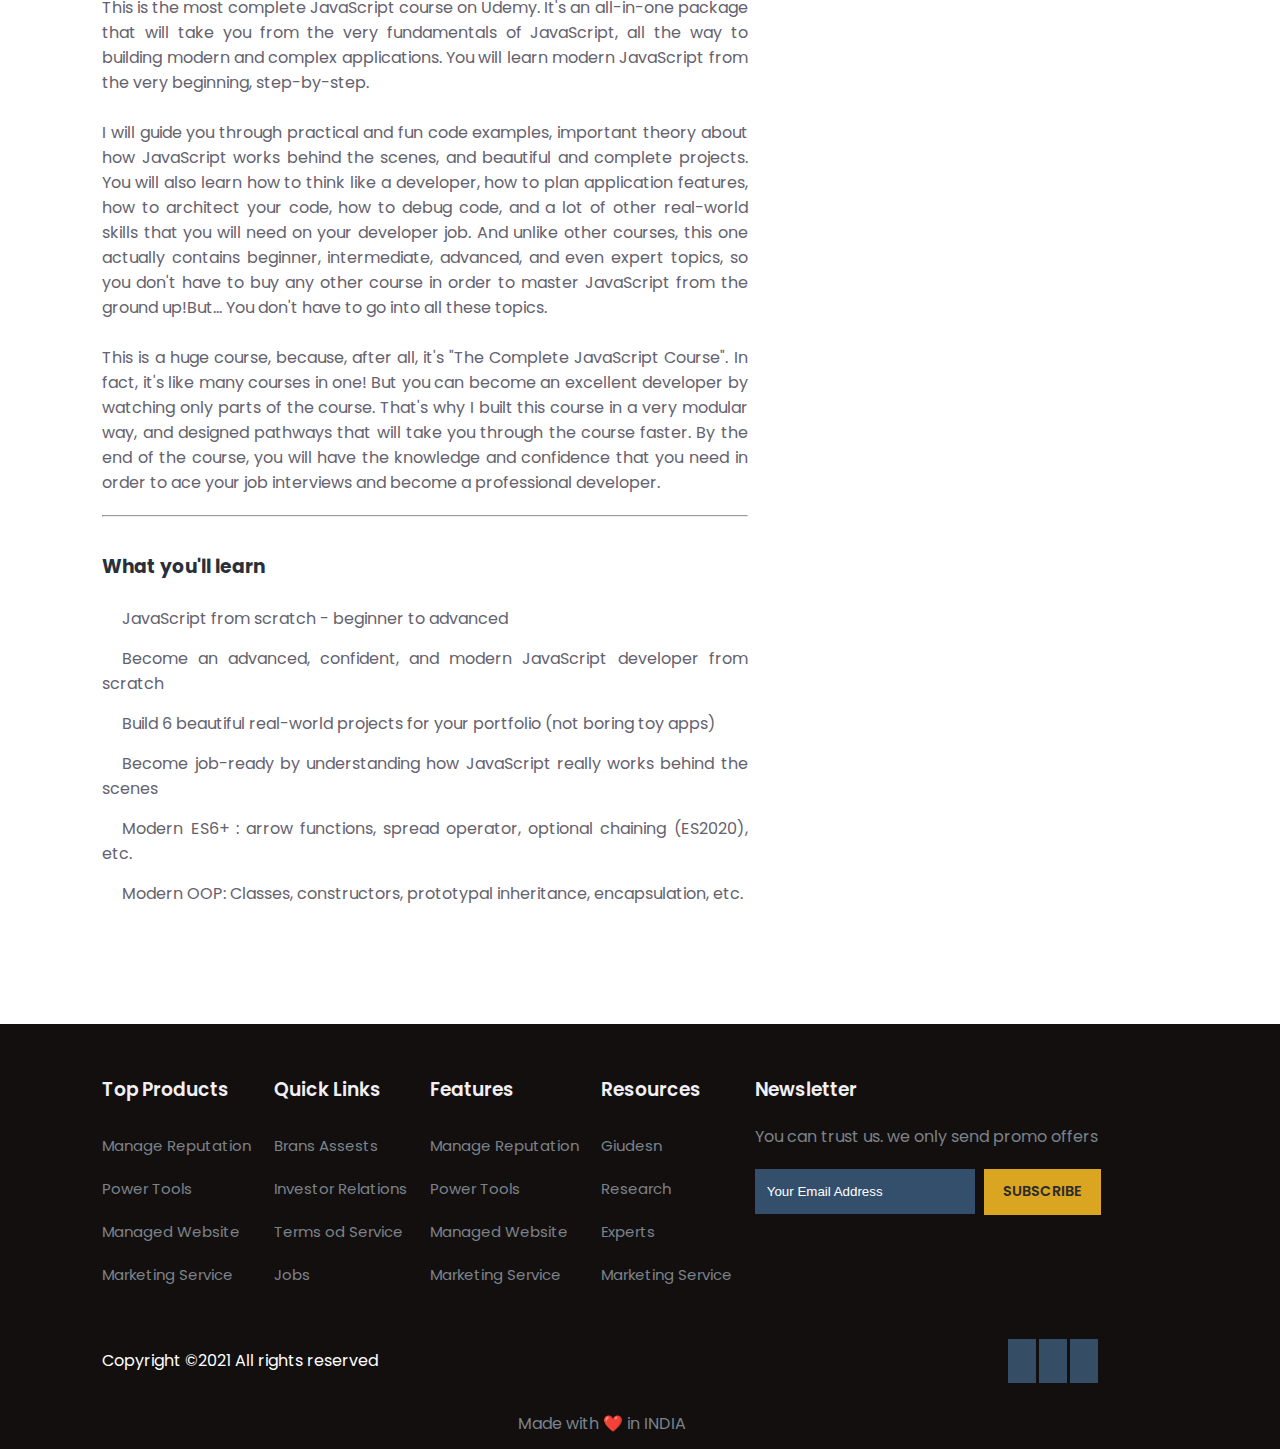
<file: course-details.html>
<!DOCTYPE html>
<html lang="en">
  <head>
    <meta charset="UTF-8" />
    <meta http-equiv="X-UA-Compatible" content="IE=edge" />
    <meta name="viewport" content="width=device-width, initial-scale=1.0" />
    <title>Course Details</title>
    <link rel="stylesheet" href="style.css" />
    <link
      rel="shortcut icon"
      href="./images/university.png"
      type="image/x-icon"
    />
    <link
      rel="stylesheet"
      href="https://pro.fontawesome.com/releases/v5.10.0/css/all.css"
      integrity="sha384-AYmEC3Yw5cVb3ZcuHtOA93w35dYTsvhLPVnYs9eStHfGJvOvKxVfELGroGkvsg+p"
      crossorigin="anonymous"
    />
    <script
      src="https://code.jquery.com/jquery-3.6.0.min.js"
      integrity="sha256-/xUj+3OJU5yExlq6GSYGSHk7tPXikynS7ogEvDej/m4="
      crossorigin="anonymous"
    ></script>
  </head>
  <body>
    <!-- Navigation -->
    <nav>
      <img src="./images/logo.jpg" alt="logo" />
      <div class="navigation">
        <ul>
          <i id="menu-close" class="fas fa-times"></i>
          <li><a href="index.html">Home</a></li>
          <li><a href="about.html">About</a></li>
          <li><a href="blog.html">Blog</a></li>
          <li><a class="active" href="course.html">Courses</a></li>
          <li><a href="contact.html">Contact</a></li>
        </ul>
        <img id="menu-btn" src="./images/menu.png" alt="" />
      </div>
    </nav>

    <!-- Home -->
    <section id="about-home">
      <h2>Enroll in our popular courses and Skill Up</h2>
    </section>

    <!-- Course-details -->
    <section id="course-detail">
      <div class="overview">
        <img class="course-img" src="./images/c1.jpg" alt="" />
        <div class="course-head">
          <div class="c-name">
            <h2>JavaScript Beginner Course</h2>
            <div class="star">
              <i class="fas fa-star"></i>
              <i class="fas fa-star"></i>
              <i class="fas fa-star"></i>
              <i class="fas fa-star"></i>
              <i class="fas fa-star"></i>
            </div>
            <p>
              Modern JavaScript from the beginning - all the way up to JS expert
              level! The must - have JavaScript resource in 2022.
            </p>
          </div>
          <span>₹499</span>
        </div>
        <h3>Instructor</h3>
        <div class="tutor">
          <img src="./images/c4.jpg" alt="" />
          <div class="tutor-details">
            <h5>John Doe</h5>
            <p>Web Developer at Google</p>
          </div>
        </div>
        <hr />
        <h3>Course Overview</h3>
        <p>
          This is the most complete JavaScript course on Udemy. It's an
          all-in-one package that will take you from the very fundamentals of
          JavaScript, all the way to building modern and complex applications.
          You will learn modern JavaScript from the very beginning,
          step-by-step.<br /><br />
          I will guide you through practical and fun code examples, important
          theory about how JavaScript works behind the scenes, and beautiful and
          complete projects. You will also learn how to think like a developer,
          how to plan application features, how to architect your code, how to
          debug code, and a lot of other real-world skills that you will need on
          your developer job. And unlike other courses, this one actually
          contains beginner, intermediate, advanced, and even expert topics, so
          you don't have to buy any other course in order to master JavaScript
          from the ground up!But... You don't have to go into all these topics.
          <br /><br />This is a huge course, because, after all, it's "The
          Complete JavaScript Course". In fact, it's like many courses in one!
          But you can become an excellent developer by watching only parts of
          the course. That's why I built this course in a very modular way, and
          designed pathways that will take you through the course faster. By the
          end of the course, you will have the knowledge and confidence that you
          need in order to ace your job interviews and become a professional
          developer.
        </p>
        <hr />
        <h3>What you'll learn</h3>
        <div class="learn">
          <p>
            <i class="far fa-check-circle"></i>
            JavaScript from scratch - beginner to advanced
          </p>
          <p>
            <i class="far fa-check-circle"></i>
            Become an advanced, confident, and modern JavaScript developer from
            scratch
          </p>
          <p>
            <i class="far fa-check-circle"></i>
            Build 6 beautiful real-world projects for your portfolio (not boring
            toy apps)
          </p>
          <p>
            <i class="far fa-check-circle"></i>
            Become job-ready by understanding how JavaScript really works behind
            the scenes
          </p>
          <p>
            <i class="far fa-check-circle"></i>
            Modern ES6+ : arrow functions, spread operator, optional chaining
            (ES2020), etc.
          </p>
          <p>
            <i class="far fa-check-circle"></i>
            Modern OOP: Classes, constructors, prototypal inheritance,
            encapsulation, etc.
          </p>
        </div>
      </div>
      <div class="enroll">
        <h3>This course includes:</h3>
        <p>
          <i class="far fa-video"></i>
          52 hours video
        </p>
        <p>
          <i class="far fa-newspaper"></i>
          75 articles
        </p>
        <p>
          <i class="far fa-cloud-download"></i>
          Downloadable resources
        </p>
        <p>
          <i class="far fa-infinity"></i>
          Full lifetime access
        </p>
        <p>
          <i class="far fa-mobile-alt"></i>
          Mobile & Desktop Access
        </p>
        <p>
          <i class="far fa-paperclip"></i>
          Assignments
        </p>
        <p>
          <i class="far fa-trophy-alt"></i>
          Certificate of Completion
        </p>
        <div class="enroll-btn">
          <a href="#" class="blue">Enroll Now</a>
        </div>
      </div>
    </section>

    <footer>
      <div class="footer-col">
        <h3>Top Products</h3>
        <li>Manage Reputation</li>
        <li>Power Tools</li>
        <li>Managed Website</li>
        <li>Marketing Service</li>
      </div>
      <div class="footer-col">
        <h3>Quick Links</h3>
        <li>Brans Assests</li>
        <li>Investor Relations</li>
        <li>Terms od Service</li>
        <li>Jobs</li>
      </div>
      <div class="footer-col">
        <h3>Features</h3>
        <li>Manage Reputation</li>
        <li>Power Tools</li>
        <li>Managed Website</li>
        <li>Marketing Service</li>
      </div>
      <div class="footer-col">
        <h3>Resources</h3>
        <li>Giudesn</li>
        <li>Research</li>
        <li>Experts</li>
        <li>Marketing Service</li>
      </div>
      <div class="footer-col">
        <h3>Newsletter</h3>
        <p>You can trust us. we only send promo offers</p>
        <div class="subscribe">
          <input type="email" placeholder="Your Email Address" name="" id="" />
          <a href="#" class="yellow">SUBSCRIBE</a>
        </div>
      </div>

      <div class="copyright">
        <p>Copyright ©2021 All rights reserved</p>

        <div class="pro-links">
          <i class="fab fa-facebook-f"></i>
          <i class="fab fa-instagram"></i>
          <i class="fab fa-linkedin-in"></i>
        </div>
      </div>
      <p class="last">Made with ❤️ in INDIA</p>
    </footer>
    <script>
      $("#menu-btn").click(function () {
        $("nav .navigation ul").addClass("active");
      });
      $("#menu-close").click(function () {
        $("nav .navigation ul").removeClass("active");
      });
    </script>
  </body>
</html>
</file>
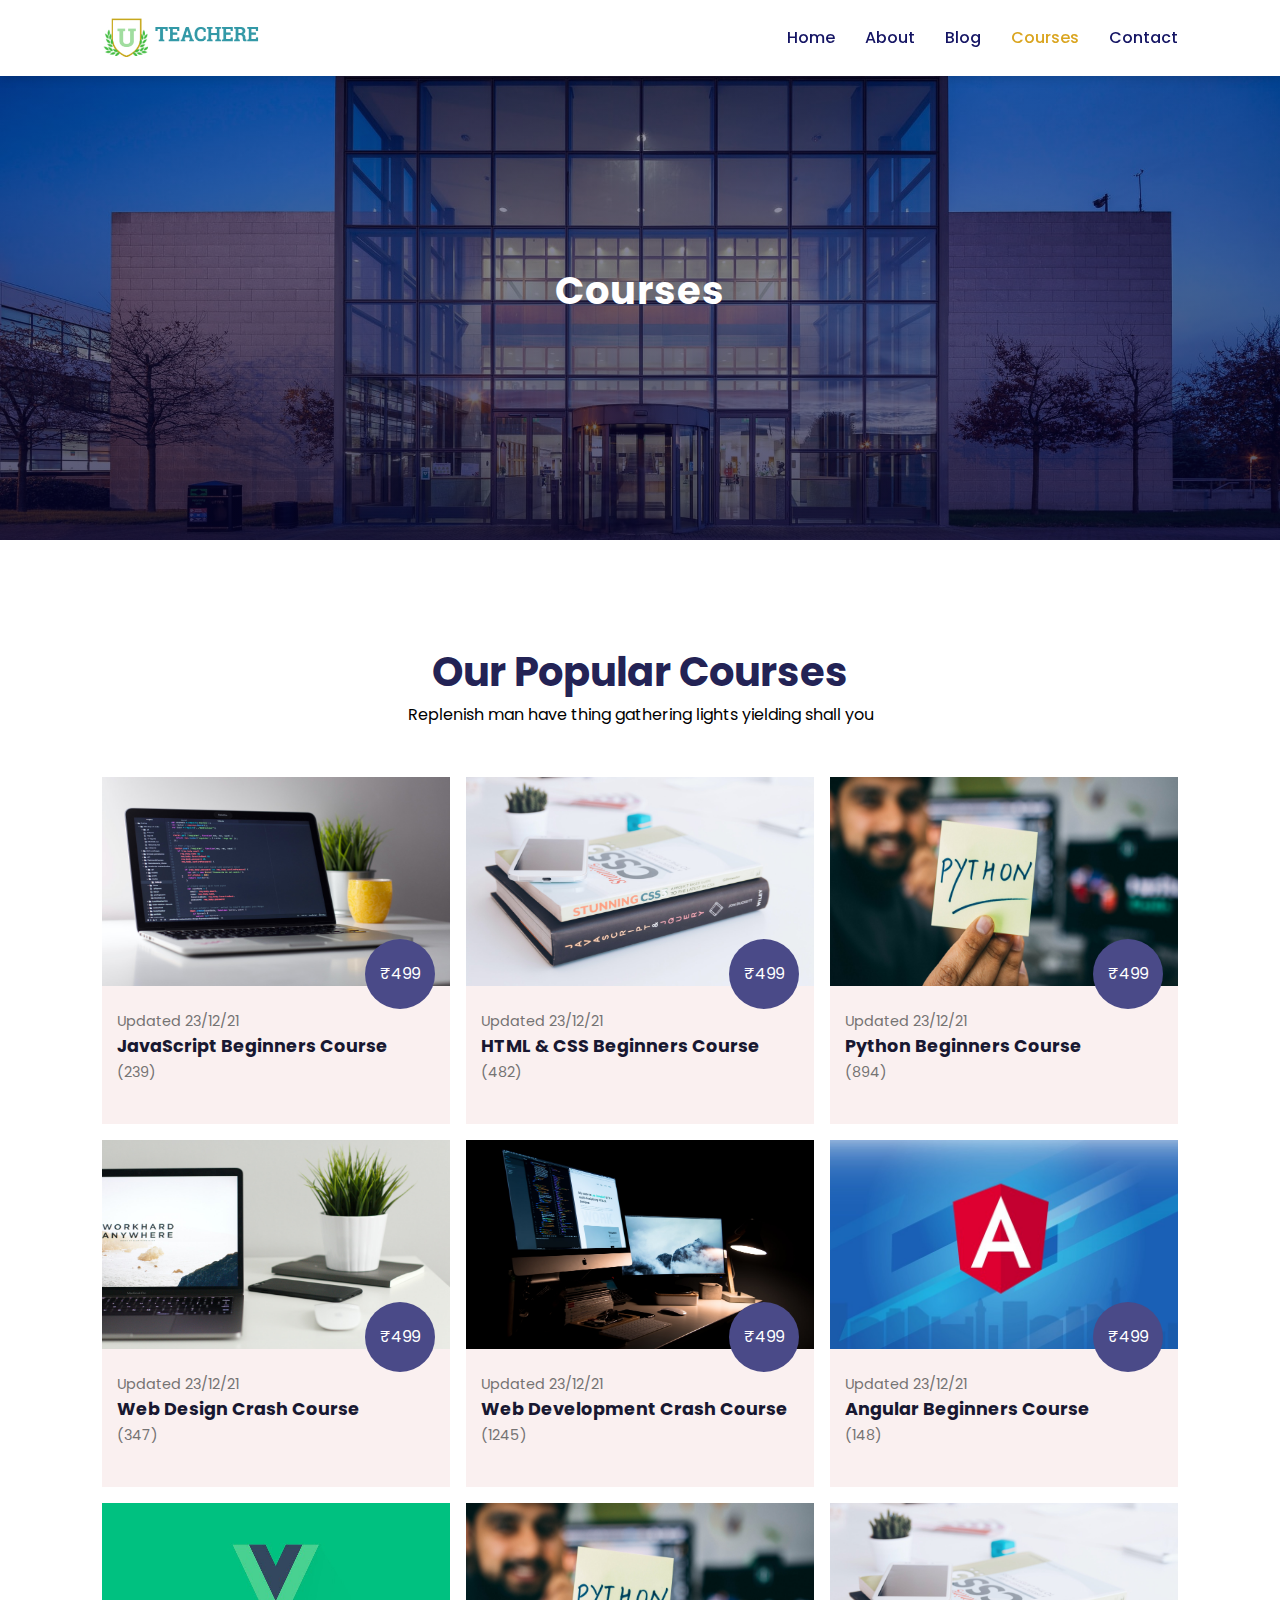
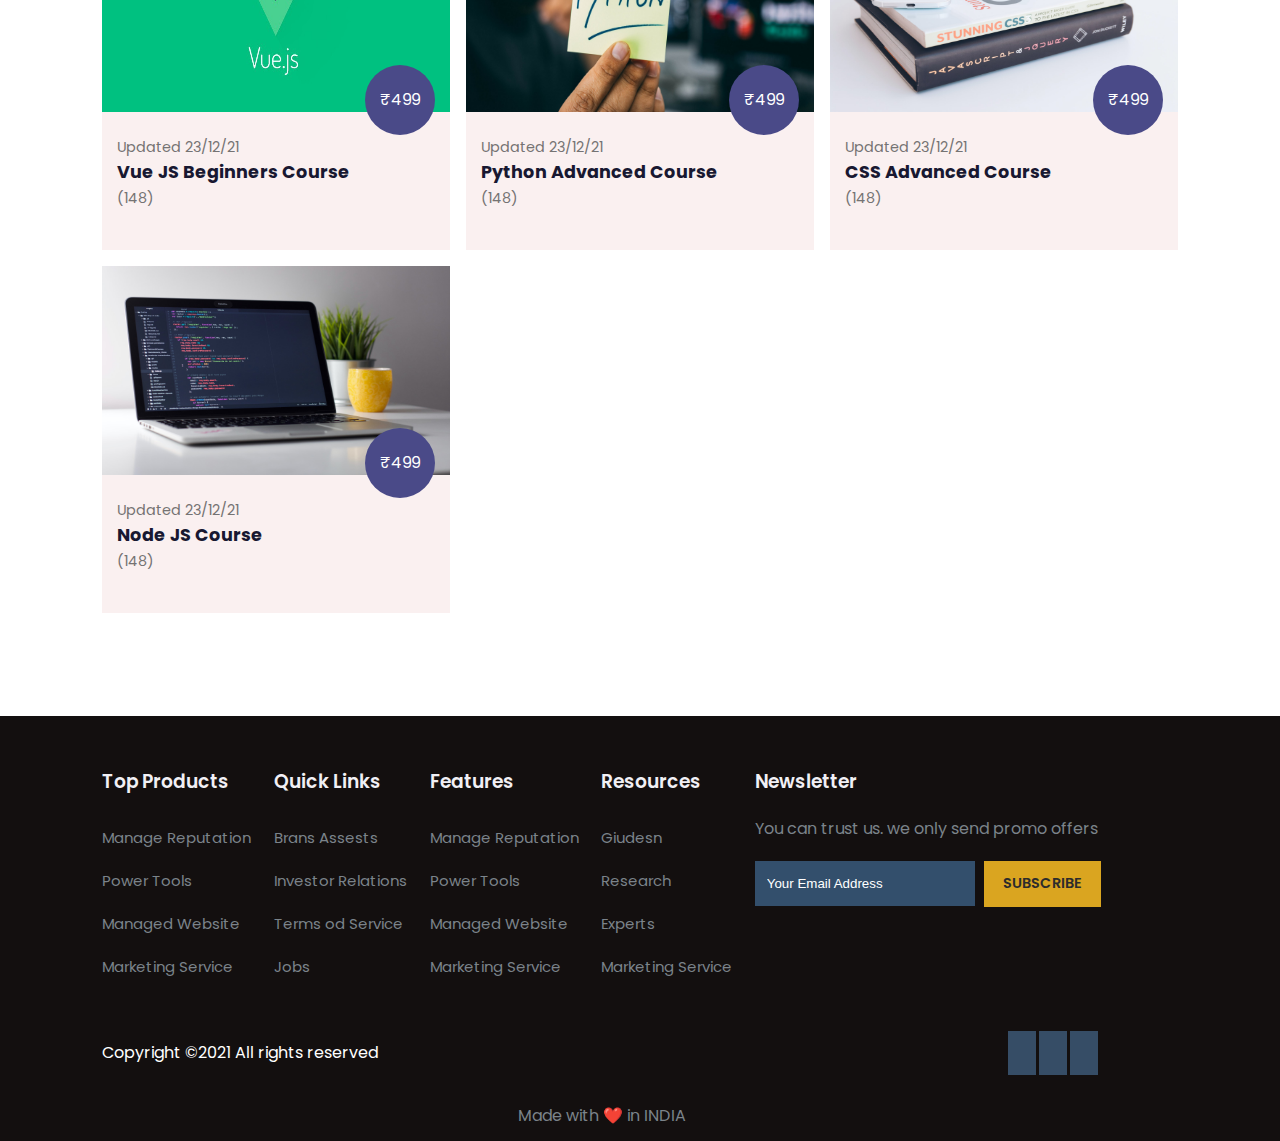
<file: course.html>
<!DOCTYPE html>
<html lang="en">
  <head>
    <meta charset="UTF-8" />
    <meta http-equiv="X-UA-Compatible" content="IE=edge" />
    <meta name="viewport" content="width=device-width, initial-scale=1.0" />
    <title>Courses</title>
    <link rel="stylesheet" href="style.css" />
    <link
      rel="shortcut icon"
      href="./images/university.png"
      type="image/x-icon"
    />
    <link
      rel="stylesheet"
      href="https://pro.fontawesome.com/releases/v5.10.0/css/all.css"
      integrity="sha384-AYmEC3Yw5cVb3ZcuHtOA93w35dYTsvhLPVnYs9eStHfGJvOvKxVfELGroGkvsg+p"
      crossorigin="anonymous"
    />
    <script
      src="https://code.jquery.com/jquery-3.6.0.min.js"
      integrity="sha256-/xUj+3OJU5yExlq6GSYGSHk7tPXikynS7ogEvDej/m4="
      crossorigin="anonymous"
    ></script>
  </head>
  <body>
    <!-- Navigation -->
    <nav>
      <img src="./images/logo.jpg" alt="logo" />
      <div class="navigation">
        <ul>
          <i id="menu-close" class="fas fa-times"></i>
          <li><a href="index.html">Home</a></li>
          <li><a href="about.html">About</a></li>
          <li><a href="blog.html">Blog</a></li>
          <li><a class="active" href="course.html">Courses</a></li>
          <li><a href="contact.html">Contact</a></li>
        </ul>
        <img id="menu-btn" src="./images/menu.png" alt="" />
      </div>
    </nav>

    <!-- Home -->
    <section id="about-home">
      <h2>Courses</h2>
    </section>

    <!-- Courses -->
    <section id="course">
      <h1>Our Popular Courses</h1>
      <p>Replenish man have thing gathering lights yielding shall you</p>
      <div class="course-box">
        <div
          onclick="window.location.href='course-details.html';"
          class="courses"
        >
          <img src="./images/c1.jpg" alt="" />
          <div class="details">
            <span> Updated 23/12/21</span>
            <h6>JavaScript Beginners Course</h6>
            <div class="star">
              <i class="fas fa-star"></i>
              <i class="fas fa-star"></i>
              <i class="fas fa-star"></i>
              <i class="fas fa-star"></i>
              <i class="fas fa-star"></i>
              <span>(239)</span>
            </div>
          </div>
          <div class="cost">₹499</div>
        </div>
        <div class="courses">
          <img src="./images/c2.jpg" alt="" />
          <div class="details">
            <span> Updated 23/12/21</span>
            <h6>HTML & CSS Beginners Course</h6>
            <div class="star">
              <i class="fas fa-star"></i>
              <i class="fas fa-star"></i>
              <i class="fas fa-star"></i>
              <i class="fas fa-star"></i>
              <i class="fas fa-star-half-alt"></i>
              <span>(482)</span>
            </div>
          </div>
          <div class="cost">₹499</div>
        </div>
        <div class="courses">
          <img src="./images/c3.jpg" alt="" />
          <div class="details">
            <span> Updated 23/12/21</span>
            <h6>Python Beginners Course</h6>
            <div class="star">
              <i class="fas fa-star"></i>
              <i class="fas fa-star"></i>
              <i class="fas fa-star"></i>
              <i class="fas fa-star"></i>
              <i class="fas fa-star"></i>
              <span>(894)</span>
            </div>
          </div>
          <div class="cost">₹499</div>
        </div>
        <div class="courses">
          <img src="./images/c4.jpg" alt="" />
          <div class="details">
            <span> Updated 23/12/21</span>
            <h6>Web Design Crash Course</h6>
            <div class="star">
              <i class="fas fa-star"></i>
              <i class="fas fa-star"></i>
              <i class="fas fa-star"></i>
              <i class="fas fa-star"></i>
              <i class="fal fa-star"></i>
              <span>(347)</span>
            </div>
          </div>
          <div class="cost">₹499</div>
        </div>
        <div class="courses">
          <img src="./images/c5.jpg" alt="" />
          <div class="details">
            <span> Updated 23/12/21</span>
            <h6>Web Development Crash Course</h6>
            <div class="star">
              <i class="fas fa-star"></i>
              <i class="fas fa-star"></i>
              <i class="fas fa-star"></i>
              <i class="fas fa-star"></i>
              <i class="fas fa-star"></i>
              <span>(1245)</span>
            </div>
          </div>
          <div class="cost">₹499</div>
        </div>
        <div class="courses">
          <img src="./images/c6.jpg" alt="" />
          <div class="details">
            <span> Updated 23/12/21</span>
            <h6>Angular Beginners Course</h6>
            <div class="star">
              <i class="fas fa-star"></i>
              <i class="fas fa-star"></i>
              <i class="fas fa-star"></i>
              <i class="fas fa-star"></i>
              <i class="fas fa-star-half-alt"></i>
              <span>(148)</span>
            </div>
          </div>
          <div class="cost">₹499</div>
        </div>
        <div class="courses">
          <img src="./images/c7.jpeg" alt="" />
          <div class="details">
            <span> Updated 23/12/21</span>
            <h6>Vue JS Beginners Course</h6>
            <div class="star">
              <i class="fas fa-star"></i>
              <i class="fas fa-star"></i>
              <i class="fas fa-star"></i>
              <i class="fas fa-star"></i>
              <i class="fas fa-star-half-alt"></i>
              <span>(148)</span>
            </div>
          </div>
          <div class="cost">₹499</div>
        </div>
        <div class="courses">
          <img src="./images/c3.jpg" alt="" />
          <div class="details">
            <span> Updated 23/12/21</span>
            <h6>Python Advanced Course</h6>
            <div class="star">
              <i class="fas fa-star"></i>
              <i class="fas fa-star"></i>
              <i class="fas fa-star"></i>
              <i class="fas fa-star"></i>
              <i class="fas fa-star-half-alt"></i>
              <span>(148)</span>
            </div>
          </div>
          <div class="cost">₹499</div>
        </div>
        <div class="courses">
          <img src="./images/c2.jpg" alt="" />
          <div class="details">
            <span> Updated 23/12/21</span>
            <h6>CSS Advanced Course</h6>
            <div class="star">
              <i class="fas fa-star"></i>
              <i class="fas fa-star"></i>
              <i class="fas fa-star"></i>
              <i class="fas fa-star"></i>
              <i class="fas fa-star-half-alt"></i>
              <span>(148)</span>
            </div>
          </div>
          <div class="cost">₹499</div>
        </div>
        <div class="courses">
          <img src="./images/c1.jpg" alt="" />
          <div class="details">
            <span> Updated 23/12/21</span>
            <h6>Node JS Course</h6>
            <div class="star">
              <i class="fas fa-star"></i>
              <i class="fas fa-star"></i>
              <i class="fas fa-star"></i>
              <i class="fas fa-star"></i>
              <i class="fas fa-star-half-alt"></i>
              <span>(148)</span>
            </div>
          </div>
          <div class="cost">₹499</div>
        </div>
      </div>
    </section>

    <footer>
      <div class="footer-col">
        <h3>Top Products</h3>
        <li>Manage Reputation</li>
        <li>Power Tools</li>
        <li>Managed Website</li>
        <li>Marketing Service</li>
      </div>
      <div class="footer-col">
        <h3>Quick Links</h3>
        <li>Brans Assests</li>
        <li>Investor Relations</li>
        <li>Terms od Service</li>
        <li>Jobs</li>
      </div>
      <div class="footer-col">
        <h3>Features</h3>
        <li>Manage Reputation</li>
        <li>Power Tools</li>
        <li>Managed Website</li>
        <li>Marketing Service</li>
      </div>
      <div class="footer-col">
        <h3>Resources</h3>
        <li>Giudesn</li>
        <li>Research</li>
        <li>Experts</li>
        <li>Marketing Service</li>
      </div>
      <div class="footer-col">
        <h3>Newsletter</h3>
        <p>You can trust us. we only send promo offers</p>
        <div class="subscribe">
          <input type="email" placeholder="Your Email Address" name="" id="" />
          <a href="#" class="yellow">SUBSCRIBE</a>
        </div>
      </div>

      <div class="copyright">
        <p>Copyright ©2021 All rights reserved</p>

        <div class="pro-links">
          <i class="fab fa-facebook-f"></i>
          <i class="fab fa-instagram"></i>
          <i class="fab fa-linkedin-in"></i>
        </div>
      </div>
      <p class="last">Made with ❤️ in INDIA</p>
    </footer>
    <script>
      $("#menu-btn").click(function () {
        $("nav .navigation ul").addClass("active");
      });
      $("#menu-close").click(function () {
        $("nav .navigation ul").removeClass("active");
      });
    </script>
  </body>
</html>
</file>
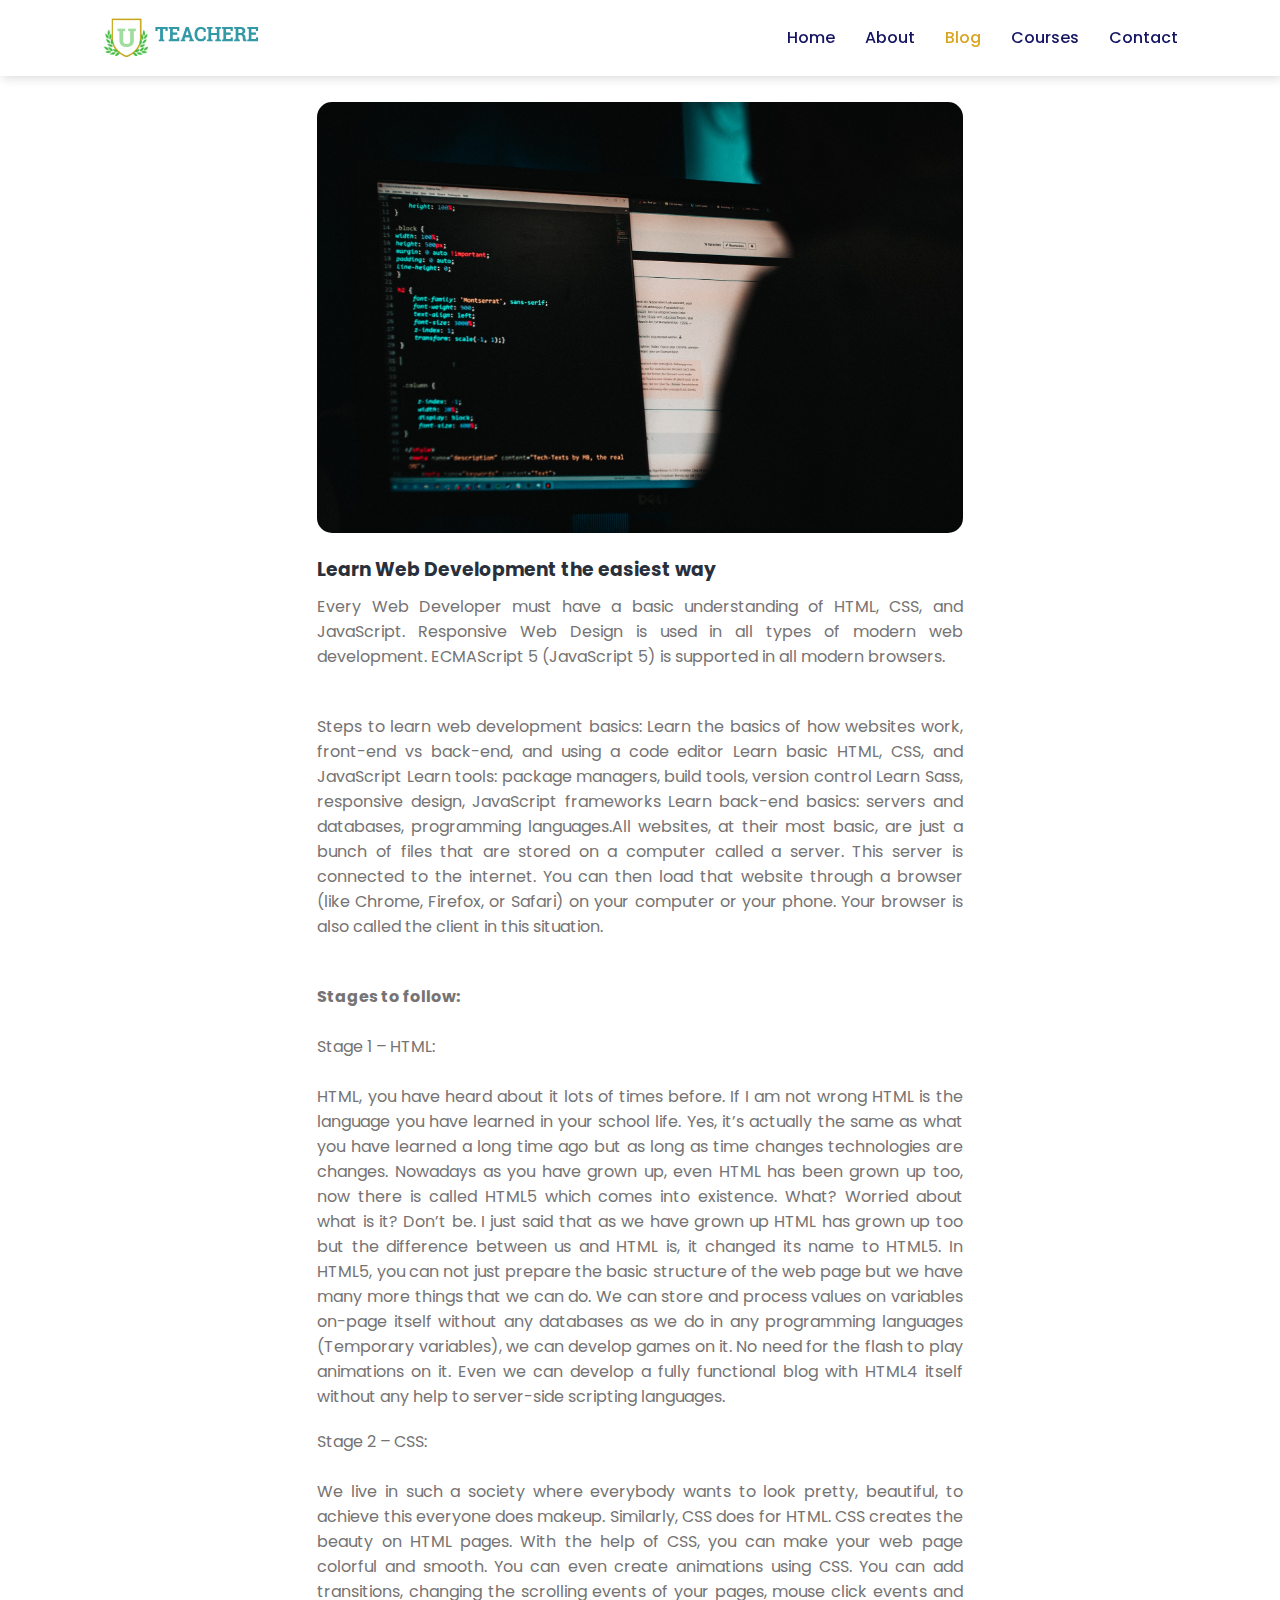
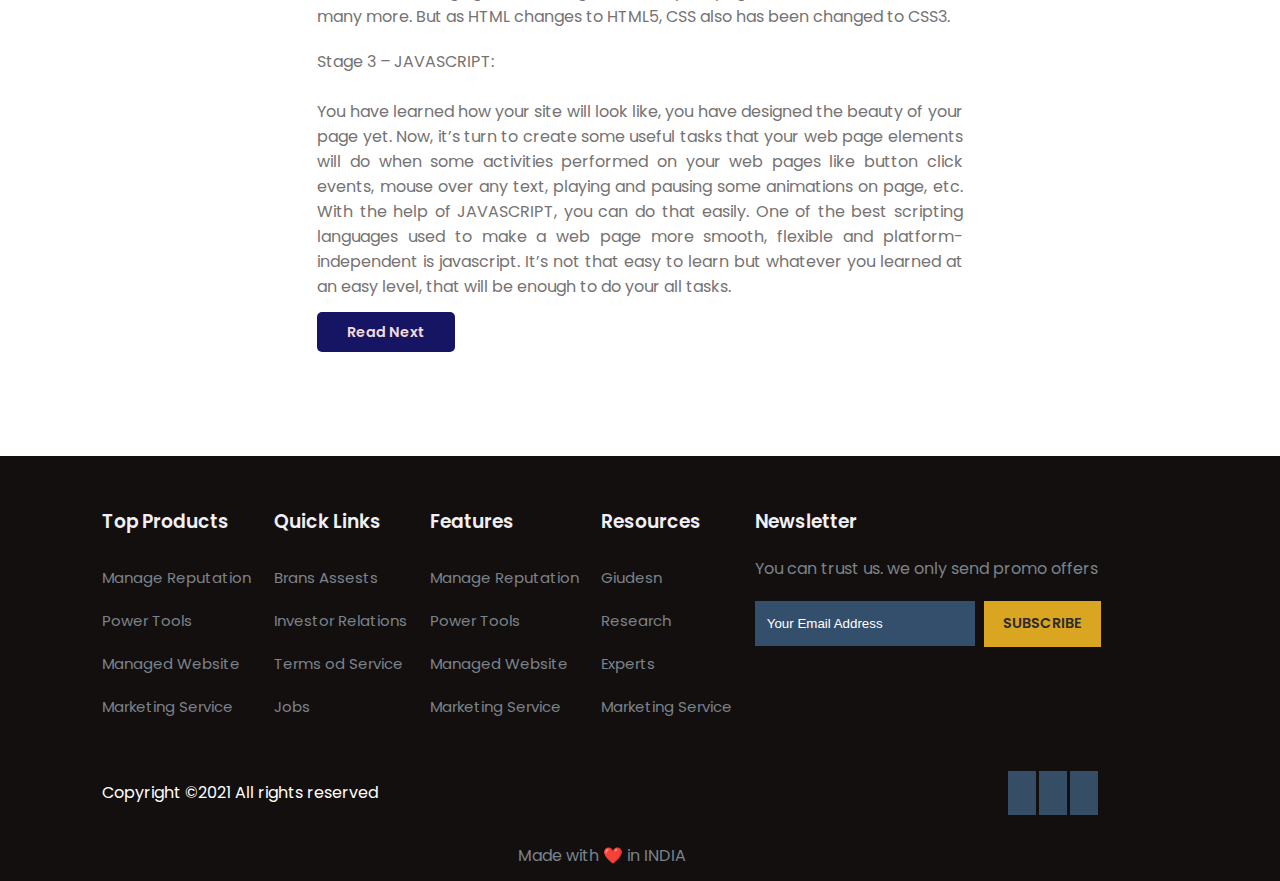
<file: post.html>
<!DOCTYPE html>
<html lang="en">
  <head>
    <meta charset="UTF-8" />
    <meta http-equiv="X-UA-Compatible" content="IE=edge" />
    <meta name="viewport" content="width=device-width, initial-scale=1.0" />
    <title>Post</title>
    <link rel="stylesheet" href="style.css" />
    <link
      rel="shortcut icon"
      href="./images/university.png"
      type="image/x-icon"
    />
    <link
      rel="stylesheet"
      href="https://pro.fontawesome.com/releases/v5.10.0/css/all.css"
      integrity="sha384-AYmEC3Yw5cVb3ZcuHtOA93w35dYTsvhLPVnYs9eStHfGJvOvKxVfELGroGkvsg+p"
      crossorigin="anonymous"
    />
    <script
      src="https://code.jquery.com/jquery-3.6.0.min.js"
      integrity="sha256-/xUj+3OJU5yExlq6GSYGSHk7tPXikynS7ogEvDej/m4="
      crossorigin="anonymous"
    ></script>
  </head>
  <body>
    <!-- Navigation -->
    <nav>
      <img src="./images/logo.jpg" alt="logo" />
      <div class="navigation">
        <ul>
          <i id="menu-close" class="fas fa-times"></i>
          <li><a href="index.html">Home</a></li>
          <li><a href="about.html">About</a></li>
          <li><a class="active" href="blog.html">Blog</a></li>
          <li><a href="course.html">Courses</a></li>
          <li><a href="contact.html">Contact</a></li>
        </ul>
        <img id="menu-btn" src="./images/menu.png" alt="" />
      </div>
    </nav>

    <!-- Post -->
    <section id="blog-container">
      <div class="blogs blog-post">
        <div class="post">
          <img src="./images/b1.jpg" alt="" />
          <h3>Learn Web Development the easiest way</h3>
          <p>
            Every Web Developer must have a basic understanding of HTML, CSS,
            and JavaScript. Responsive Web Design is used in all types of modern
            web development. ECMAScript 5 (JavaScript 5) is supported in all
            modern browsers.
          </p>
          <br />
          <p>
            Steps to learn web development basics: Learn the basics of how
            websites work, front-end vs back-end, and using a code editor Learn
            basic HTML, CSS, and JavaScript Learn tools: package managers, build
            tools, version control Learn Sass, responsive design, JavaScript
            frameworks Learn back-end basics: servers and databases, programming
            languages.All websites, at their most basic, are just a bunch of
            files that are stored on a computer called a server. This server is
            connected to the internet. You can then load that website through a
            browser (like Chrome, Firefox, or Safari) on your computer or your
            phone. Your browser is also called the client in this situation.
          </p>
          <br />
          <p>
            <b>Stages to follow:</b><br /><br />
            Stage 1 – HTML: <br /><br />HTML, you have heard about it lots of
            times before. If I am not wrong HTML is the language you have
            learned in your school life. Yes, it’s actually the same as what you
            have learned a long time ago but as long as time changes
            technologies are changes. Nowadays as you have grown up, even HTML
            has been grown up too, now there is called HTML5 which comes into
            existence. What? Worried about what is it? Don’t be. I just said
            that as we have grown up HTML has grown up too but the difference
            between us and HTML is, it changed its name to HTML5. In HTML5, you
            can not just prepare the basic structure of the web page but we have
            many more things that we can do. We can store and process values on
            variables on-page itself without any databases as we do in any
            programming languages (Temporary variables), we can develop games on
            it. No need for the flash to play animations on it. Even we can
            develop a fully functional blog with HTML4 itself without any help
            to server-side scripting languages.
          </p>
          <p>
            Stage 2 – CSS: <br /><br />We live in such a society where everybody
            wants to look pretty, beautiful, to achieve this everyone does
            makeup. Similarly, CSS does for HTML. CSS creates the beauty on HTML
            pages. With the help of CSS, you can make your web page colorful and
            smooth. You can even create animations using CSS. You can add
            transitions, changing the scrolling events of your pages, mouse
            click events and many more. But as HTML changes to HTML5, CSS also
            has been changed to CSS3.
          </p>
          <p>
            Stage 3 – JAVASCRIPT: <br /><br />You have learned how your site
            will look like, you have designed the beauty of your page yet. Now,
            it’s turn to create some useful tasks that your web page elements
            will do when some activities performed on your web pages like button
            click events, mouse over any text, playing and pausing some
            animations on page, etc. With the help of JAVASCRIPT, you can do
            that easily. One of the best scripting languages used to make a web
            page more smooth, flexible and platform-independent is javascript.
            It’s not that easy to learn but whatever you learned at an easy
            level, that will be enough to do your all tasks.
          </p>
          <a href="#">Read Next</a>
        </div>
      </div>
    </section>

    <!-- Footer -->
    <footer>
      <div class="footer-col">
        <h3>Top Products</h3>
        <li>Manage Reputation</li>
        <li>Power Tools</li>
        <li>Managed Website</li>
        <li>Marketing Service</li>
      </div>
      <div class="footer-col">
        <h3>Quick Links</h3>
        <li>Brans Assests</li>
        <li>Investor Relations</li>
        <li>Terms od Service</li>
        <li>Jobs</li>
      </div>
      <div class="footer-col">
        <h3>Features</h3>
        <li>Manage Reputation</li>
        <li>Power Tools</li>
        <li>Managed Website</li>
        <li>Marketing Service</li>
      </div>
      <div class="footer-col">
        <h3>Resources</h3>
        <li>Giudesn</li>
        <li>Research</li>
        <li>Experts</li>
        <li>Marketing Service</li>
      </div>
      <div class="footer-col">
        <h3>Newsletter</h3>
        <p>You can trust us. we only send promo offers</p>
        <div class="subscribe">
          <input type="email" placeholder="Your Email Address" name="" id="" />
          <a href="#" class="yellow">SUBSCRIBE</a>
        </div>
      </div>

      <div class="copyright">
        <p>Copyright ©2021 All rights reserved</p>

        <div class="pro-links">
          <i class="fab fa-facebook-f"></i>
          <i class="fab fa-instagram"></i>
          <i class="fab fa-linkedin-in"></i>
        </div>
      </div>
      <p class="last">Made with ❤️ in INDIA</p>
    </footer>
    <script>
      $("#menu-btn").click(function () {
        $("nav .navigation ul").addClass("active");
      });
      $("#menu-close").click(function () {
        $("nav .navigation ul").removeClass("active");
      });
    </script>
  </body>
</html>
</file>
<file: style.css>
@import url("https://fonts.googleapis.com/css2?family=Poppins:wght@200;300;400;500;600;700&display=swap");

* {
  margin: 0;
  padding: 0;
  box-sizing: border-box;
}

body {
  font-family: "Poppins", sans-serif;
}

/*  Global Tags */

h1 {
  font-size: 2.5rem;
  font-weight: 700;
  color: rgb(35, 35, 85);
}
span {
  font-size: 0.9rem;
  color: #757373;
}
h6 {
  font-size: 1.1rem;
  color: rgb(24, 24, 49);
}

/* ============= NAVIGATION ============== */

nav {
  display: flex;
  justify-content: space-between;
  align-items: center;
  padding: 1vw 8vw;
  box-shadow: 2px 2px 10px rgba(0, 0, 0, 0.15);
  position: fixed;
  width: 100%;
  background-color: #fff;
  z-index: 1;
}
nav img {
  width: 160px;
  height: 50px;
  cursor: pointer;
}
nav .navigation {
  display: flex;
}
#menu-btn {
  width: 30px;
  height: 30px;
  display: none;
}
#menu-close {
  display: none;
}
nav .navigation ul {
  display: flex;
  justify-content: flex-end;
  align-items: center;
  list-style-type: none;
}
nav .navigation ul li {
  margin-left: 30px;
}
nav .navigation ul li a {
  text-decoration: none;
  color: rgb(21, 21, 100);
  font-size: 16px;
  font-weight: 500;
  transition: 0.3s ease;
}
nav .navigation ul li a:hover,
nav .navigation ul li a.active {
  color: goldenrod;
}

/* ============= NAVIGATION ============== */

/* ============= HOME ============== */

#home {
  background-image: linear-gradient(rgba(9, 5, 54, 0.3), rgba(5, 4, 46, 0.7)),
    url("./images/back.jpg");
  width: 100%;
  height: 100vh;
  background-size: cover;
  background-position: center;
  display: flex;
  flex-direction: column;
  justify-content: center;
  align-items: center;
  text-align: center;
  padding-top: 40px;
}
#home h2 {
  color: white;
  font-size: 2.2rem;
  letter-spacing: 1px;
}
#home p {
  width: 44%;
  color: white;
  font-size: 0.9rem;
  line-height: 25px;
}
#home .btn {
  margin-top: 30px;
}
#home a {
  text-decoration: none;
  font-size: 0.9rem;
  padding: 13px 35px;
  background-color: white;
  font-weight: 600;
  border-radius: 5px;
  margin: 0 5px;
}
#home a.blue {
  color: #fff;
  transition: 0.3s ease;
  background-color: rgb(21, 21, 100);
}
#home a.blue:hover {
  color: rgb(21, 21, 100);
  background: #fff;
}
#home a.yellow {
  color: #fff;
  transition: 0.3s ease;
  background-color: goldenrod;
}
#home a.yellow:hover {
  color: #daa520;
  background: #fff;
}
/* ============= HOME ============== */

/* ============= FEATURES ============== */

#features {
  padding: 5vw 8vw 0 8vw;
  text-align: center;
}

#features .fea-base {
  display: grid;
  grid-template-columns: repeat(auto-fit, minmax(320px, 0.5fr));
  grid-gap: 0.5rem;
  margin-top: 50px;
}
#features .fea-base .fea-box {
  padding: 20px 0 30px 25px;
  max-width: 370px;
}
#features .fea-box {
  background-color: #faf0f0;
  text-align: start;
}
#features .fea-box i {
  font-size: 2.3rem;
  color: rgb(44, 44, 80);
}
#features .fea-box h3 {
  font-size: 1.2rem;
  font-weight: 600;
  color: rgb(46, 46, 59);
  padding: 13px 0 7px 0;
}
#features .fea-box p {
  font-size: 1rem;
  font-weight: 400;
  color: rgb(70, 70, 87);
}

/* ============= FEATURES ============== */

/* ============= COURSES ============== */
#course {
  padding: 8vw 8vw 8vw 8vw;
  text-align: center;
}
#course .course-box {
  display: grid;
  grid-template-columns: repeat(auto-fit, minmax(320px, 1fr));
  grid-gap: 1rem;
  margin-top: 50px;
}
#course .courses {
  text-align: start;
  background: #faf0f0;
  height: 347px;
  position: relative;
  cursor: pointer;
}
#course .courses img {
  width: 100%;
  height: 60%;
  background-size: cover;
  background-position: center;
}
#course .courses .details {
  padding: 15px 15px 0 15px;
}
#course .courses .details i {
  color: #fdbd0b;
  font-size: 0.9rem;
}
#course .courses .cost {
  background-color: rgb(74, 74, 136);
  color: white;
  border-radius: 50%;
  width: 70px;
  height: 70px;
  text-align: center;
  line-height: 70px;
  position: absolute;
  right: 15px;
  bottom: 115px;
}
/* ============= COURSES ============== */

/* ============= REGISTRATION ============== */

#registration {
  padding: 6vw 8vw 6vw 8vw;
  background-image: linear-gradient(
      rgba(99, 112, 168, 0.5),
      rgba(81, 91, 233, 0.5)
    ),
    url("./images/signup.jpg");
  width: 100%;
  height: 100%;
  background-size: cover;
  background-position: center;
  display: flex;
  justify-content: space-between;
  align-items: center;
  /* margin-top: 100px; */
}
#registration .reminder {
  color: white;
}
#registration .reminder h1 {
  color: white;
}
#registration .reminder .time {
  display: flex;
  margin-top: 40px;
}
#registration .reminder .time .date {
  text-align: center;
  padding: 13px 33px;
  background: rgba(255, 255, 255, 0.25);
  backdrop-filter: blur(4px);
  box-shadow: 0 8px 32px 0 rgba(31, 38, 135, 0.37);
  border-radius: 10px;
  margin: 0 5px 10px 5px;
  border: 1px solid rgba(255, 255, 255, 0.18);
  font-size: 1.1rem;
  font-weight: 600;
}

#registration .form {
  background: white;
  border-radius: 8px;
  display: flex;
  flex-direction: column;
  padding: 40px;
  box-shadow: 0 8px 32px 0 rgba(31, 38, 135, 0.37);
}

#registration .form input {
  margin: 15px 0;
  padding: 15px 10px;
  border: 2px solid rgb(84, 40, 241);
  outline: none;
}

#registration .form input::placeholder {
  color: #413c3c;
  font-weight: 500;
  font-size: 0.9rem;
}

#registration .form .btn {
  margin-top: 20px;
}

#registration .form a.yellow {
  text-decoration: none;
  font-size: 0.9rem;
  padding: 13px 35px;
  background-color: white;
  font-weight: 600;
  border-radius: 5px;
  color: #fff;
  transition: 0.3s ease;
  background-color: goldenrod;
}
#registration .form a.yellow:hover {
  color: #daa520;
  background: #fff;
}
/* ============= REGISTRATION ============== */

/* ============= EXPERTS ============== */

#experts {
  padding: 8vw 8vw 6vw 8vw;
  text-align: center;
  margin-bottom: 50px;
}
#experts .expert-box {
  display: grid;
  grid-template-columns: repeat(auto-fit, minmax(250px, 1fr));
  grid-gap: 1.5rem;
  margin-top: 50px;
}
#experts .expert-box .profile {
  box-shadow: 0 0 5px 0px #c2bdbd;
  padding: 30px 10px 30px;
  background: rgb(245, 239, 239);
  border-radius: 11px;
}

#experts .expert-box .profile img {
  transition: 0.7s all ease-in-out;
}
#experts .expert-box .profile:hover img {
  transform: scale(1.1);
}
#experts .expert-box .profile .pro-links {
  margin-top: 10px;
}
.pro-links i {
  font-size: 20px;
  border: 2px solid rgb(21, 21, 100);
  padding: 8px 14px;
  margin-right: 3px;
  cursor: pointer;
  transition: 0.3s ease-in-out;
}
.pro-links i:hover {
  background: rgb(21, 21, 100);
  color: white;
}
/* ============= EXPERTS ============== */

/* ============= FOOTER ============== */

footer {
  padding: 4vw 14vw 1vw 8vw;
  /* background-color: #101c32; */
  background-color: rgb(19, 15, 15);
  display: flex;
  justify-content: space-between;
  align-items: flex-start;
  flex-wrap: wrap;
}
footer .footer-col {
  padding-bottom: 40px;
}
footer h3 {
  color: rgb(241, 240, 245);
  font-weight: 600;
  padding-bottom: 20px;
}
footer li {
  list-style-type: none;
  color: #7b838a;
  padding: 10px 0;
  font-size: 15px;
  cursor: pointer;
  transition: 0.3s ease-in-out;
}
footer li:hover {
  color: rgb(241, 240, 245);
}
footer p {
  color: #7b838a;
}
footer .subscribe {
  margin-top: 20px;
}
footer input {
  width: 220px;
  padding: 15px 12px;
  background: #334f6c;
  /* background: rgb(101, 28, 196); */
  border: none;
  outline: none;
  color: white;
  margin-right: 5px;
}
footer input::placeholder {
  color: white;
}
footer .subscribe a {
  text-decoration: none;
  font-size: 0.9rem;
  padding: 12px 19px 14px;
  background-color: white;
  font-weight: 600;
}
footer .subscribe a.yellow {
  color: #2c2c2c;
  transition: 0.3s ease;
  background-color: #daa520;
}
footer .subscribe a.yellow:hover {
  color: rgb(21, 21, 100);
  background: #fff;
}
footer .copyright {
  margin-top: 10px;
  display: flex;
  justify-content: space-between;
  align-items: center;
  width: 100%;
  flex-wrap: wrap;
  margin-bottom: 35px;
}

footer .copyright p {
  color: white;
}
footer .last {
  text-align: center;
  width: 100%;
}
footer .copyright .pro-links {
  margin-top: 0px;
}
footer .copyright .pro-links i {
  background-color: #364d66;
  color: white;
  border: none;
}
footer .copyright .pro-links i:hover {
  background: #fdc93b;
  color: #2c2c2c;
}
/* ============= FOOTER ============== */

/* ============= RESPONSIVE ============== */

@media (max-width: 769px) {
  nav {
    padding: 15px 20px;
  }
  #menu-btn {
    display: initial;
  }
  #menu-close {
    display: initial;
    font-size: 1.6rem;
    color: white;
    padding: 30px 0 20px 20px;
  }
  nav .navigation ul {
    display: flex;
    flex-direction: column;
    justify-content: flex-start;
    align-items: flex-start;
    position: absolute;
    top: 0;
    right: -220px;
    width: 220px;
    height: 100vh;
    background-color: rgba(17, 20, 104, 0.45);
    backdrop-filter: blur(4.5px);
    border: 1px solid rgba(255, 255, 255, 0.18);
    transition: 0.3s ease;
  }
  nav .navigation ul.active {
    right: 0;
  }

  nav .navigation ul li {
    padding: 20px 0 20px 40px;
    margin-left: 0;
  }
  nav .navigation ul li a {
    color: white;
  }
  #home p {
    width: 88%;
  }
  #home {
    padding-top: 0px;
  }
  #features {
    padding: 8vw 4vw 0 4vw;
  }
  #course {
    padding: 8vw 4vw 6vw 5vw;
  }
  #registration {
    padding: 6vw 4vw 6vw 4vw;
    margin-top: 4vw;
  }
  #registration .reminder .time {
    display: flex;
    flex-wrap: wrap;
    margin-top: 40px;
  }
  #experts {
    padding: 8vw 8vw 2vw 8vw;
    text-align: center;
  }
  footer .footer-col {
    padding-bottom: 40px;
    margin-left: 10px;
  }
}

@media (max-width: 475px) {
  #registration {
    display: flex;
    flex-direction: column;
    justify-content: center;
    align-items: center;
    text-align: center;
  }
  #registration .reminder .time {
    display: flex;
    flex-wrap: wrap;
    justify-content: center;
    align-items: center;
    margin-top: 20px;
    margin-bottom: 20px;
  }
  footer input {
    margin-bottom: 20px;
  }
  footer .copyright p {
    margin-bottom: 12px;
  }
  footer {
    padding: 8vw 14vw 1vw 8vw;
  }
  #features .fea-base {
    display: grid;
    grid-template-columns: repeat(auto-fit, minmax(330px, 0.8fr));
    grid-gap: 0.5rem;
    margin-top: 50px;
  }
  #features .fea-base .fea-box {
    padding: 20px 0 22px 25px;
    max-width: 370px;
  }
  #course .courses {
    text-align: start;
    background: #faf0f0;
    height: 347px;
    position: relative;
  }
}

/* ============= RESPONSIVE ============== */

/* ***************************************** ABOUT US PAGE ***************************************** */

/* ============= HOME ============== */

#about-home {
  background-image: linear-gradient(rgba(9, 5, 54, 0.3), rgba(5, 4, 46, 0.7)),
    url("./images/back1.jpg");
  width: 100%;
  height: 60vh;
  background-size: cover;
  background-position: center;
  display: flex;
  flex-direction: column;
  justify-content: center;
  align-items: center;
  text-align: center;
  padding-top: 40px;
}
#about-home h2 {
  color: white;
  font-size: 2.4rem;
  letter-spacing: 1px;
}
#about-container {
  display: flex;
  align-items: center;
  padding: 8vw 8vw 2vw 8vw;
}
#about-container .about-img {
  width: 60%;
  padding-right: 60px;
}
#about-container .about-img img {
  width: 100%;
}
#about-container .about-text {
  width: 40%;
}
#about-container .about-text h2 {
  color: #29303b;
  padding-bottom: 15px;
}
#about-container .about-text p {
  color: #686f7a;
  font-weight: 300;
}
#about-container .about-text .about-fe {
  display: flex;
  justify-content: space-between;
  align-items: flex-start;
  margin-top: 30px;
}
#about-container .about-text .about-fe img {
  width: 50px;
  background-size: cover;
  background-position: center;
  margin-right: 20px;
}
#about-container .about-text .about-fe .fe-text {
  width: 90%;
}
#about-container .about-text .about-fe .fe-text h5 {
  font-size: 16px;
  color: #29303b;
}
/* ============= HOME ============== */

/* ============= TRUST ============== */
#trust {
  text-align: center;
  padding: 8vw;
}
#trust .trust-img {
  margin-top: 50px;
  display: flex;
  justify-content: space-between;
  align-items: center;
}
#trust .trust-img img {
  width: 90px;
  height: auto;
}
/* ============= TRUST ============== */

/* ============= RESPONSIVE ============== */

@media (max-width: 769px) {
  #about-container {
    padding: 8vw 4vw 2vw 5vw;
  }
  #about-container .about-img {
    padding-right: 30px;
  }
  #trust .trust-img img {
    width: 70px;
  }
}

@media (max-width: 475px) {
  #about-container {
    flex-direction: column-reverse;
  }
  #about-container .about-img {
    width: 100%;
    margin-top: 30px;
  }
  #about-container .about-text {
    width: 95%;
    margin-top: 20px;
  }
  #trust .trust-img {
    margin-top: 40px;
    display: flex;
    justify-content: center;
    align-items: center;
    flex-wrap: wrap;
  }
  #trust .trust-img img {
    width: 60px;
    margin: 10px 15px;
    height: auto;
  }
}
/* ============= RESPONSIVE ============== */

/* ***************************************** ABOUT US PAGE ***************************************** */

/* ***************************************** BLOG PAGE ***************************************** */

#blog-container {
  display: flex;
  align-items: flex-start;
  justify-content: space-between;
  padding: 8vw 8vw 4vw;
}
#blog-container .blogs {
  width: 60%;
}

#blog-container .blogs img {
  max-width: 100%;
  border-radius: 15px;
}

#blog-container .blogs .post {
  padding-bottom: 60px;
}
#blog-container .blogs .post h3 {
  color: #29303b;
  padding: 15px 0 10px 0;
}
#blog-container .blogs .post p {
  color: #757373;
  padding-bottom: 20px;
}
#blog-container .blogs .post a {
  text-decoration: none;
  font-size: 0.9rem;
  padding: 10px 30px;
  background-color: rgb(21, 21, 100);
  color: rgb(243, 217, 217);
  border-radius: 5px;
  font-weight: 600;
}

#blog-container .category {
  width: 30%;
}
#blog-container .category h2 {
  padding-bottom: 7px;
}
#blog-container .category a {
  text-decoration: none;
  color: #757373;
  font-weight: 500;
  line-height: 45px;
}

/* ============= RESPONSIVE ============== */

@media (max-width: 769px) {
  #blog-container {
    padding: 8vw 4vw;
  }
}
@media (max-width: 475px) {
  #blog-container {
    flex-direction: column;
  }
  #blog-container .blogs {
    width: 100%;
  }
  #blog-container .category {
    width: 100%;
  }
}
/* ============= RESPONSIVE ============== */

/* ***************************************** BLOG PAGE ***************************************** */

/* ***************************************** POST PAGE ***************************************** */
#blog-container .blog-post {
  width: 60%;
  margin: 0 auto;
}
#blog-container .blog-post p {
  text-align: justify;
  /* padding-bottom: 60px !important; */
}

/* ============= RESPONSIVE ============== */

@media (max-width: 769px) {
  #blog-container .blog-post {
    width: 100%;
    margin-top: 30px;
  }
  #blog-container .blog-post img {
    width: 100%;
    height: 50vh;
    object-fit: cover;
  }
}

@media (max-width: 475px) {
  #blog-container .blog-post {
    width: 100%;
    margin-top: 70px;
  }
  #blog-container .blog-post img {
    width: 100%;
    height: 50vh;
    object-fit: cover;
  }
}
/* ============= RESPONSIVE ============== */

/* ***************************************** POST PAGE ***************************************** */

/* ***************************************** COURSE DETAILS PAGE ***************************************** */

#course-detail {
  display: flex;
  justify-content: space-between;
  align-items: flex-start;
  padding: 8vw;
}
#course-detail h3 {
  padding: 35px 0 25px 0;
  color: #29303b;
}
#course-detail hr {
  margin-top: 20px;
  height: 1px;
  background: rgba(236, 226, 229, 0.5);
}
#course-detail p {
  text-align: justify;
  color: #64626e;
}

#course-detail .overview {
  width: 60%;
}
#course-detail .overview .course-img {
  width: 100%;
  height: 60vh;
  object-fit: cover;
  border-radius: 12px;
  margin-bottom: 20px;
}
#course-detail .overview .course-head {
  display: flex;
  align-items: flex-start;
  justify-content: space-between;
}
#course-detail .overview .course-head .c-name {
  width: 70%;
}
#course-detail .overview .course-head .c-name h2 {
  color: #29303b;
}
#course-detail .overview .course-head .c-name .star {
  margin: 6px 0;
}
#course-detail .overview .course-head .c-name .star i {
  color: #fdc93b;
  font-size: 0.9rem;
}
#course-detail .overview .course-head .c-name p {
  font-size: 16px;
}
#course-detail .overview .course-head span {
  padding: 5px 18px;
  border-radius: 5px;
  color: #5838fc;
  font-size: 22px;
  font-weight: 700;
  background-color: rgba(88, 56, 252, 0.1);
}
#course-detail .learn p {
  /* font-size: 15px; */
  padding-bottom: 15px;
}
#course-detail .learn p i {
  color: #654ce4;
  font-weight: 700;
  margin-right: 20px;
}
#course-detail .tutor {
  display: flex;
}
#course-detail .tutor img {
  width: 70px;
  height: 70px;
  border-radius: 50%;
  margin-right: 20px;
}
#course-detail .tutor h5 {
  font-size: 15px;
}
#course-detail .enroll {
  width: 300px;
  padding: 0 30px 30px 30px;
  border-radius: 11px;
  /* box-shadow: 0px 20px 40px 0 rgb(11 2 55 / 8%); */
  box-shadow: rgba(3, 102, 214, 0.3) 0px 0px 0px 3px;
}
#course-detail .enroll h3 {
  padding-bottom: 10px;
}
#course-detail .enroll p {
  font-size: 15px;
  color: #64626e;
  margin: 15px 0;
}
#course-detail .enroll p i {
  color: #654ce4;
  font-weight: 500;
  margin-right: 18px;
  width: 16px;
  height: 16px;
  line-height: 16px;
  text-align: center;
}
#course-detail .enroll .enroll-btn {
  padding: 25px 0 20px 0;
  margin: auto;
  text-align: center;
}
#course-detail .enroll .enroll-btn a {
  text-decoration: none;
  font-size: 0.9rem;
  padding: 13px 45px;
  border-radius: 5px;
  font-weight: 600;
  color: #fff;
  background: rgb(50, 50, 136);
}

/* ============= RESPONSIVE ============== */
@media (max-width: 769px) {
  #course-detail {
    display: flex;
    flex-direction: column;
    justify-content: center;
    align-items: flex-start;
    padding: 8vw 4vw;
  }
  #course-detail .overview {
    width: 100%;
  }
  #course-detail .overview .course-img {
    width: 100%;
    height: 100%;
  }
  #course-detail .enroll {
    width: 100%;
  }
}
@media (max-width: 475px) {
  #course-detail .overview .course-head .c-name {
    width: 50%;
  }
  #course-detail .overview .course-head .c-name h2 {
    font-size: 22px;
  }
  #course-detail .overview .course-head .c-name p {
    width: 344px;
  }
  #course-detail .enroll {
    width: 100%;
  }
}

/* ============= RESPONSIVE ============== */

/* ***************************************** COURSE DETAILS PAGE ***************************************** */

/* ***************************************** CONTACT US PAGE ***************************************** */

#contact {
  padding: 8vw;
  display: flex;
  justify-content: space-between;
  align-items: flex-start;
}
#contact .getin {
  width: 350px;
}
#contact .getin h2 {
  color: #2c234d;
  font-size: 30px;
  font-weight: 800;
  line-height: 0.8;
  margin-bottom: 16px;
}
#contact .getin p {
  color: #686875;
  line-height: 24px;
  margin-bottom: 33px;
  padding-bottom: 25px;
  border-bottom: 1px solid #e5e4ed;
}
#contact .getin h3 {
  color: #2c234d;
  font-size: 15px;
  font-weight: 600;
  line-height: 26px;
  margin-bottom: 15px;
}
#contact .getin .getin-details div {
  display: flex;
}
#contact .getin .getin-details div .get {
  font-size: 16px;
  line-height: 22px;
  color: #5838fc;
  margin-right: 20px;
}
#contact .getin .getin-details div p {
  font-size: 14px;
  border-bottom: none;
  line-height: 22px;
  margin-bottom: 15px;
}
#contact .getin .getin-details .pro-links i {
  margin-right: 8px;
}

#contact .form {
  width: 60%;
  background: #3fd17c;
  padding: 40px;
  border-radius: 10px;
}
#contact .form h4 {
  font-size: 24px;
  color: #2c234d;
  line-height: 30px;
  margin-bottom: 8px;
}
#contact .form p {
  color: #686875;
  line-height: 24px;
  padding-bottom: 25px;
}

#contact .form .form-row {
  display: flex;
  justify-content: space-between;
  width: 100%;
}
#contact .form .form-row input {
  width: 48%;
  font-size: 14px;
  font-weight: 400;
  border-radius: 3px;
  border: none;
  background: white;
  color: #737c87;
  outline: none;
  padding: 20px 30px;
  margin-bottom: 20px;
  font-family: poppins;
}
#contact .form .form-col input,
#contact .form .form-col textarea {
  width: 100%;
  font-size: 15px;
  font-weight: 400;
  border-radius: 3px;
  border: none;
  background: white;
  color: #737c87;
  outline: none;
  padding: 20px 30px;
  margin-bottom: 20px;
  font-family: poppins;
}

#contact .form button {
  font-size: 0.9rem;
  padding: 13px 25px;
  background: rgb(3, 3, 59);
  border-radius: 5px;
  color: #fff;
  border: none;
  outline: none;
  font-weight: 600;
  cursor: pointer;
}
#contact .form button:hover {
  color: rgb(3, 3, 59);
  background: #fff;
  font-weight: 600;
  font-size: 0.9rem;
}
#map {
  width: 100%;
  height: 70vh;
  margin-bottom: 8vw;
}
#map iframe {
  width: 100%;
  height: 100%;
}

/* ============= RESPONSIVE ============== */
@media (max-width: 769px) {
  #contact {
    padding: 8vw 5vw;
  }
  #contact .getin {
    width: 250px;
  }
}
@media (max-width: 475px) {
  #contact {
    flex-direction: column-reverse;
  }
  #contact .getin {
    width: 100%;
  }
  #contact .form {
    width: 100%;
    margin: 30px 0;
    padding: 40px 30px;
  }
  #contact .form .form-row {
    display: flex;
    flex-direction: column;
    justify-content: flex-start;
    width: 100%;
  }
  #contact .form .form-row input {
    width: 100%;
  }
}
/* ============= RESPONSIVE ============== */

/* ***************************************** CONTACT US PAGE ***************************************** */
</file>
